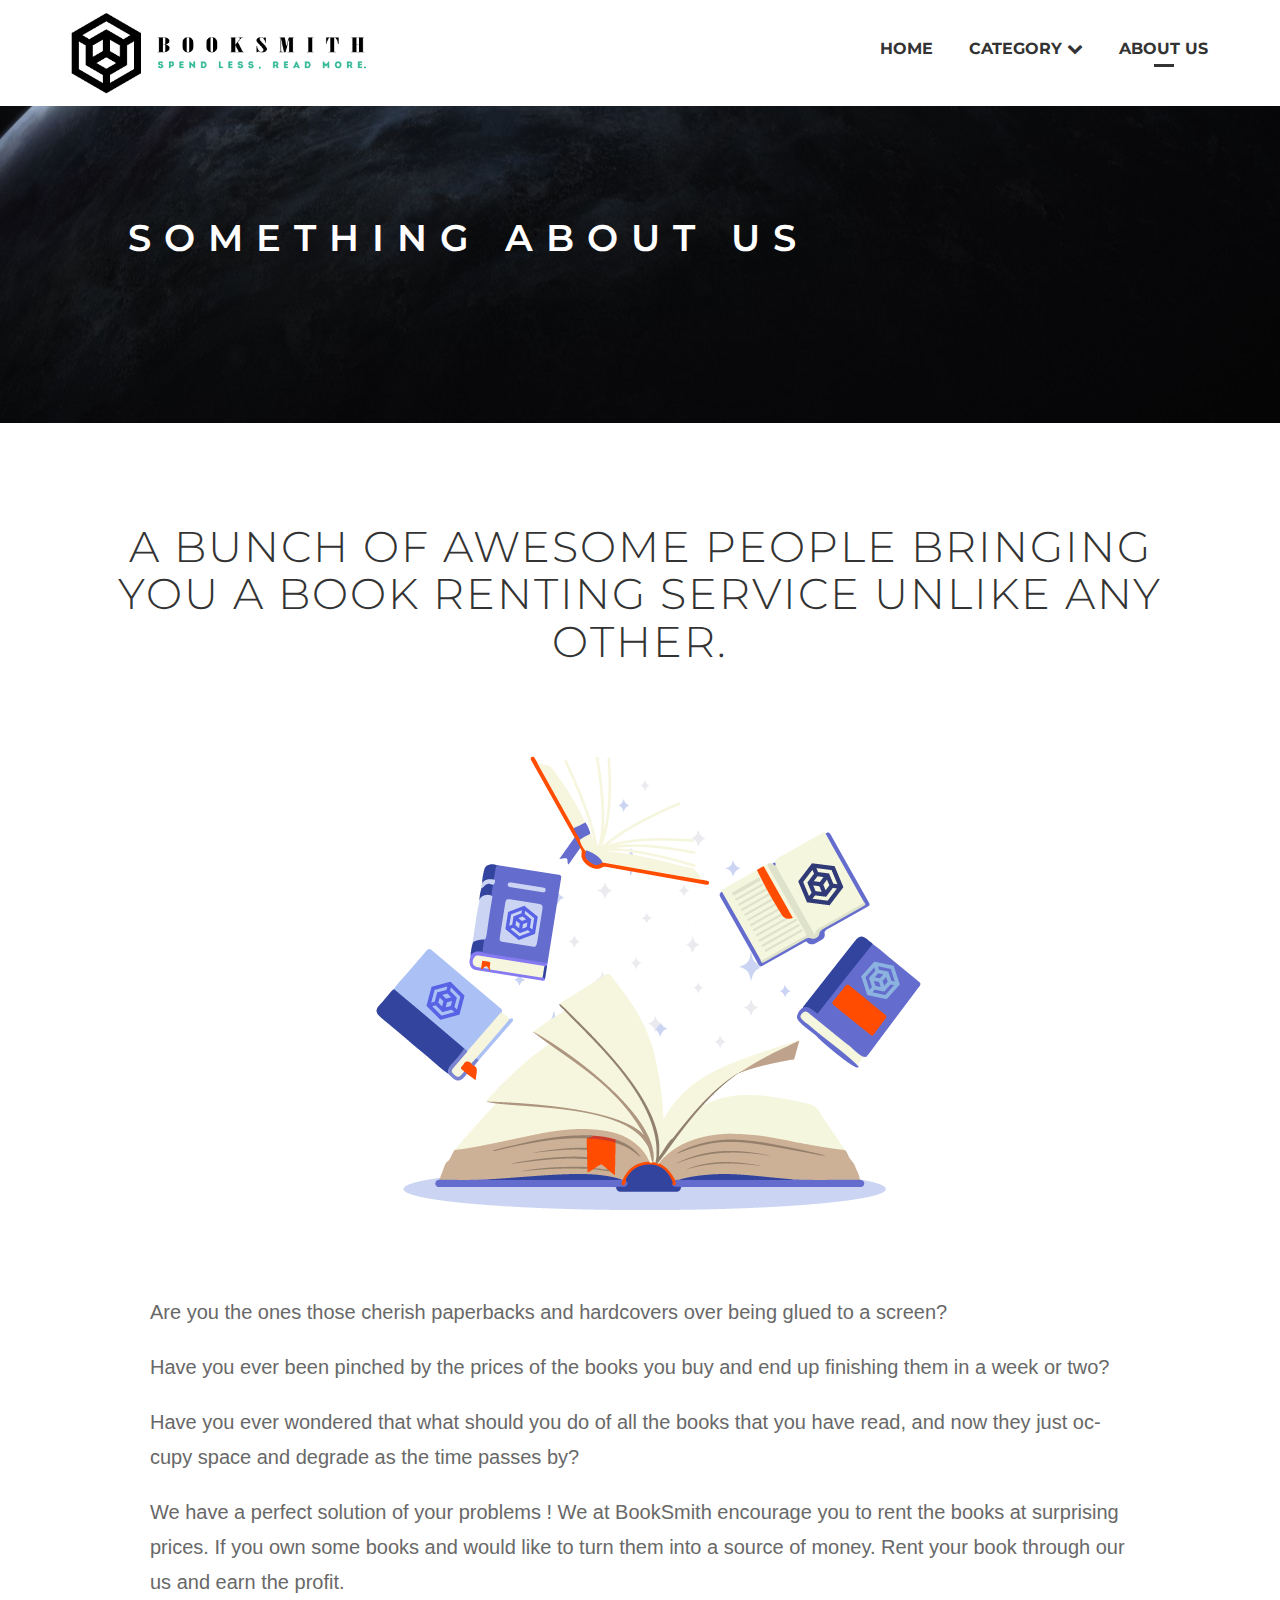
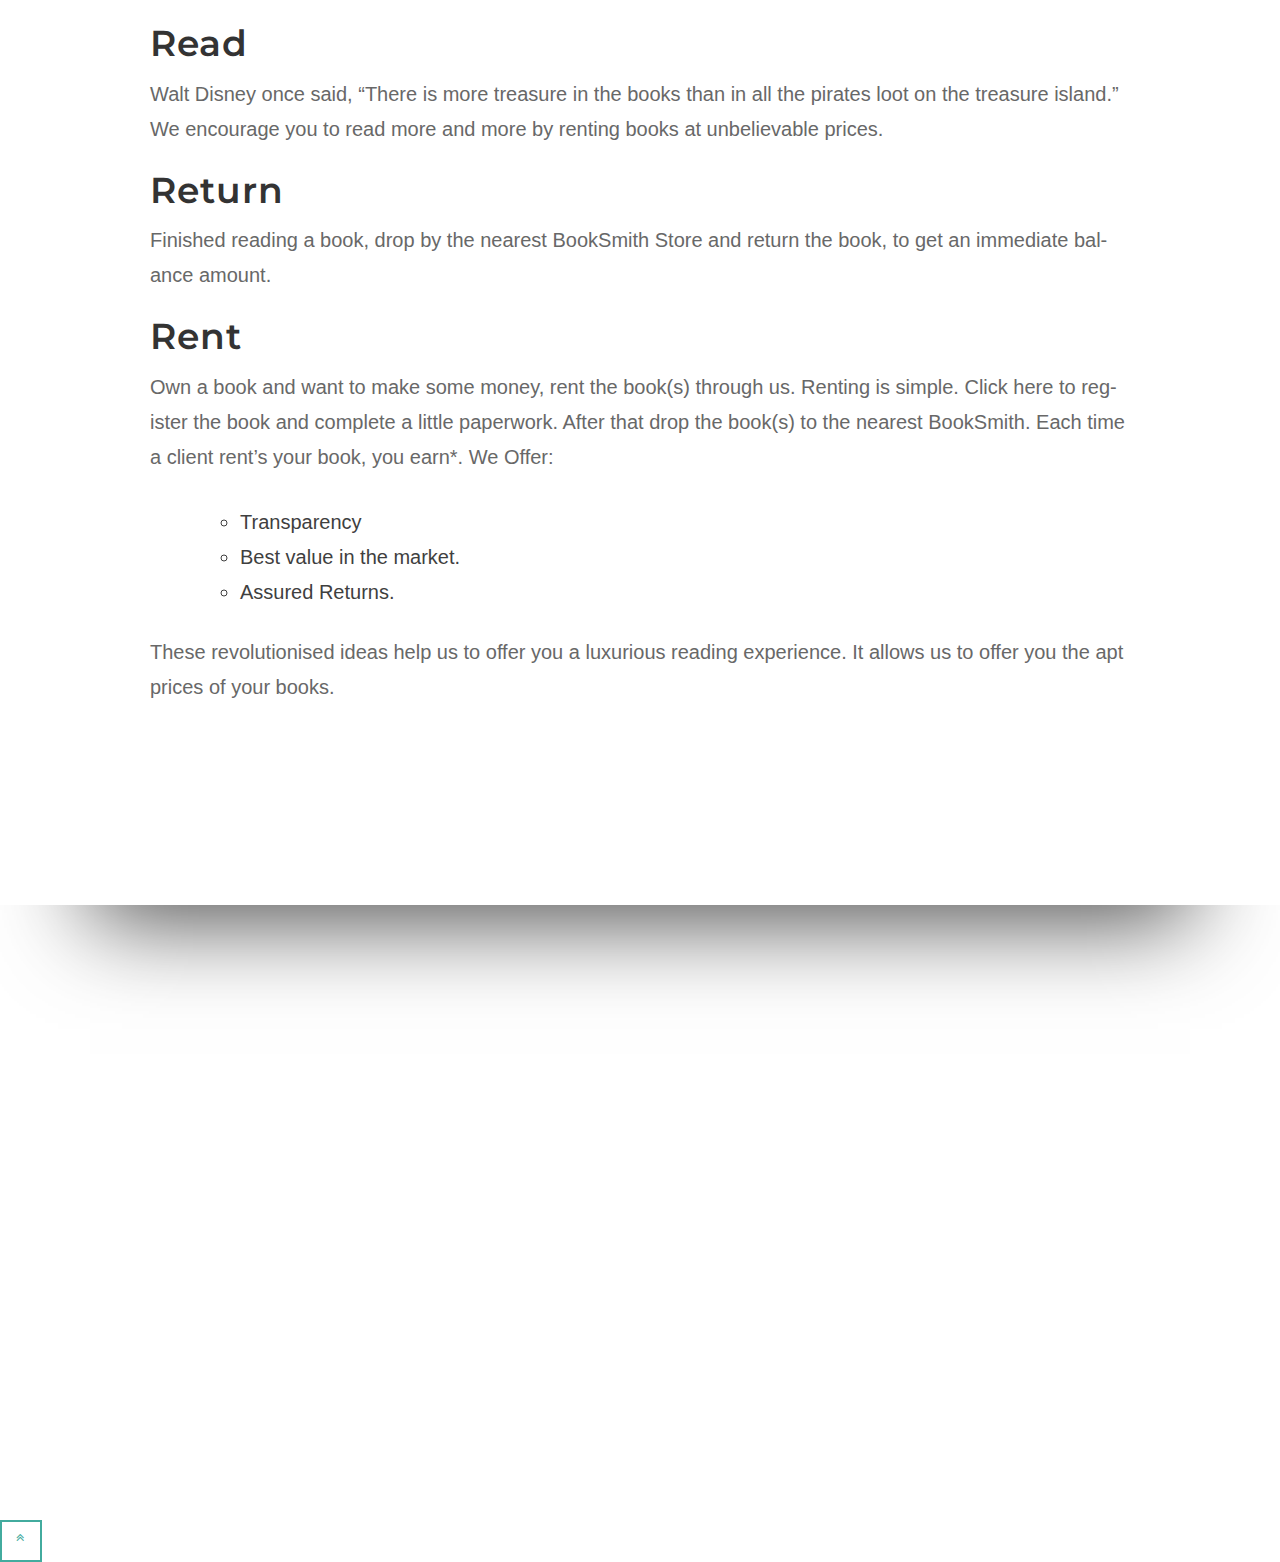
<file: aboutus.html>
<!DOCTYPE html>
<html lang="en">
<head>
    <meta charset="utf-8" />
    <meta http-equiv="X-UA-Compatible" content="IE=edge" />
    <meta name="viewport" content="width=device-width, initial-scale=1" />
    <meta name="description" content="Free Bootstrap Themes by Zerotheme dot com - Free Responsive Html5 Templates">


    <title>BookSmith | About Us.</title>
<link rel="icon" href="images/icon.png">
    <!-- Bootstrap Core CSS -->
    <link href="css/bootstrap.min.css" rel="stylesheet" type="text/css">

	<!-- Custom CSS -->
	<link href="css/style.css" rel="stylesheet">

	<!-- Animate.css -->
	<link href="css/animate.css" rel="stylesheet" media="all" type="text/css">

	<!-- Custom Fonts -->
    <link href="font-awesome/css/font-awesome.min.css" rel="stylesheet" type="text/css">
    <!-- CUSTOM CSS -->

</head>
<body id="page-top" class="sub-page">
<div class="wrap-body">

	<!--////////////////////////////////////Header-->
	<header>
		<!---Main Header--->
		<div class="main-header">

			<!--Navigation-->
			<nav id="menu" class="navbar">
				<div class="container-fluid">
					<div class="navbar-header">
					  <button type="button" class="btn btn-navbar navbar-toggle" data-toggle="collapse" data-target=".navbar-ex1-collapse"><i class="fa fa-bars"></i></button>
						<a class="navbar-brand" href="index.html">
							<img src="images/black-lg.png" width="350px">
						</a>
					</div>
					<div class="collapse navbar-collapse navbar-ex1-collapse">
						<ul class="nav navbar-nav">
							<li><a href="index.html">Home</a></li>

              <li class="dropdown"><a href="prices.html" class="dropdown-toggle" data-toggle="dropdown">Category <i class="fa fa-chevron-down"></i></a>
								<div class="dropdown-menu" style="margin-left: -203.625px;">
									<div class="dropdown-inner">
										<ul class="list-unstyled">
											<li><a href="prices.html">Fiction</a></li>
											<li><a href="prices.html">Fantasy</a></li>
											<li><a href="prices.html">Classic</a></li>
										</ul>
										<ul class="list-unstyled">
											<li><a href="prices.html">Non-Fiction</a></li>
											<li><a href="prices.html">Biography</a></li>
											<li><a href="prices.html">Horror</a></li>
										</ul>
										<ul class="list-unstyled">
											<li><a href="prices.html">Spirituality</a></li>
											<li><a href="prices.html">Politics</a></li>
											<li><a href="prices.html#">Travel</a></li>
										</ul>
									</div>
								</div>
							</li>
							<li class="active"><a href="aboutus.html">About Us</a></li>

						</ul>
					</div>
				</div>
			</nav>

			<!-- Static Header -->
			<div class="header-text">
				<div class="header-text-inner">

          <h1 class="wow fadeInLeft" data-wow-duration="1.5s">Something About Us</h1>

				</div>
			</div><!-- /header-text -->
		</div>
	</header>
	<!-- /Section: intro -->

	<!-- /////////////////////////////////////////Content -->
	<div id="page-content">

		<div class="box-content" style=" padding-top: 50px;">
			<div class="container">
				<!-----------------Content-------------------->
				<article class="single-post" style=" margin-top: 0;">
					<div class="wrap-post"><!--Start Box-->
						<div class="entry-header text-center" style=" margin-bottom: 0;">
							<h1 class="entry-title" style="padding: 20px;margin-top: 0;margin-bottom: 0; ">A bunch of awesome people bringing you a book renting service unlike any other.</h1>

						</div>
						<div class="post-thumbnail-wrap">
							<div class="portfolio-box zoom-effect">
								<img src="images/books_about.png" class="img-responsive" alt="" style="
                display: block;
                margin-left: auto;
                margin-right: auto;">
							</div>
						</div>
						<div class="entry-content" style=" margin-top: 0;padding: 0 60px;font-size: 20px;">
							<div class="excerpt"><p>Are you the ones those cherish paperbacks and hardcovers over being glued to a screen?</p></div>
							<p>Have you ever been pinched by the prices of the books you buy and end up finishing them in a week or two?</p>
              <p>Have you ever wondered that what should you do of all the books that you have read, and now they just occupy space and degrade as the time passes by?</p>

							<p>We have a perfect solution of your problems ! We at BookSmith encourage you to rent the books at surprising prices.
If you own some books and would like to turn them into a source of money. Rent your book through our us and earn the profit.
</p>
							<h2>Read</h2>
							<p>Walt Disney once said, “There is more treasure in the books than in all the pirates loot on the treasure island.” We encourage you to read more and more by renting books at unbelievable prices.</p>
							<h2>Return</h2>
							<p>Finished reading a book, drop by the nearest BookSmith Store and return the book, to get an immediate balance amount.</p>
							<h2>Rent</h2>
							<p>Own a book and want to make some money, rent the book(s) through us. Renting is simple. Click here to register the book and complete a little paperwork. After that drop the book(s) to the nearest BookSmith.
Each time a client rent’s your book, you earn*. We Offer:
</p>

							  <ol>
								<li>Transparency</li>
								<li>Best value in the market.</li>
								<li>Assured Returns.</li>
              </ol><br><br><br><br>
                <p>These revolutionised ideas help us to offer you a luxurious reading experience. It allows us to offer you the apt prices of your books.</p>
							  <div class="clear"></div>
							</div>

						</div>
					</div>
				</article>
			</div>

		</div>

	</div>

	<!--////////////////////////////////////Footer-->
  <footer id="footer">
		<div class="container">
			<div class="wrap-footer">
				<div class="row">
					<div class="col-md-7">
						<div class="footer-contact-form">
							<h2 class="footer-title">Leave A Message</h2>
							<form name="" method="post" action="https://script.google.com/macros/s/AKfycbzyRQZICnWjs9GVqNyl3CY3eNpabx3tm-sziz1S7zrFRooBnZDQxTd_/exec">
								<div class="row">
									<div class="col-md-6">
										<div class="form-group">
											<input type="text" class="form-control input-lg" name="name" id="name" placeholder="Enter name" required="required" />
										</div>
										<div class="form-group">
											<input type="email" class="form-control input-lg" name="email" id="email" placeholder="Enter email" required="required" />
										</div>
									</div>
									<div class="col-md-6">
										<div class="form-group">
											<textarea name="message" id="message" class="form-control" rows="4" cols="25" required="required" placeholder="Message" style="height: 190px;"></textarea>
										</div>
									</div>
								</div>
								<a href="index.html">
                <button type="submit" class="btn btn-skin" name="submitcontact" id="submitcontact">Submit</button></a>
							</form>
						</div>
					</div>
					<div class="col-md-5">
						<div class="footer-contact-info">
							<div class="contact-info-item">
								<div class="row">
									<div class="col-md-1">
										<div class="contact-info-icon">
											<i class="fa fa-map-marker"></i>
										</div>
									</div>
									<div class="col-md-10">
										<h3>Location</h3>
										<p><a href="https://nith.ac.in/">National Institute of Technology Hamirpur</a></p>
									</div>
								</div>
							</div>
							<div class="contact-info-item">
								<div class="row">
									<div class="col-md-1">
										<div class="contact-info-icon">
											<i class="fa fa-phone"></i>
										</div>
									</div>
									<div class="col-md-10">
										<h3>Phone Number</h3>
										<p> +91-8219445191 , +91-8929467816</p>
									</div>
								</div>
							</div>
							<div class="contact-info-item">
								<div class="row">
									<div class="col-md-1">
										<div class="contact-info-icon">
											<i class="fa fa-envelope"></i>
										</div>
									</div>
									<div class="col-md-10">
										<h3>Email</h3>
										<p>booksmith2k21@gmail.com</p>
									</div>
								</div>
							</div>
						</div>
					</div>
				</div>
			</div>
			<div class="bottom-footer">
				<ul class="list-inline footer-link link">
					<li><a href="#">Facebook</a></li>
					<li><a href="https://www.instagram.com/booksmith2021/">Instagram</a></li>
					<li><a href="#">Twitter</a></li>
				</ul>
				<div class="copyright">

					<span>Copyright © 2021 - BookSmith All rights Reserved </span> <a href="t&c.html" target="_blank">Click Here to know T&C.</a>

				</div>
			</div>
		</div>
	</footer>
	<!-- Footer -->
	<div id="page-top"><a href="#page-top" class="btn btn-toTop"><i class="fa fa-angle-double-up"></i></a></div>

	<!-- JS -->
	<!-- ========== Scripts ========== -->
	<script src="js/jquery-3.1.1.min.js"></script>
	<script src="js/bootstrap.min.js"></script>
	<script src="js/jquery.localScroll.min.js"></script>
	<script src="js/jquery.scrollTo.min.js"></script>
	<script src="js/SmoothScroll.js"></script>
	<script src="js/wow.min.js"></script>

	<!-- Definity JS -->
	<script src="js/main.js"></script>

</div>
</body>
</html>
</file>
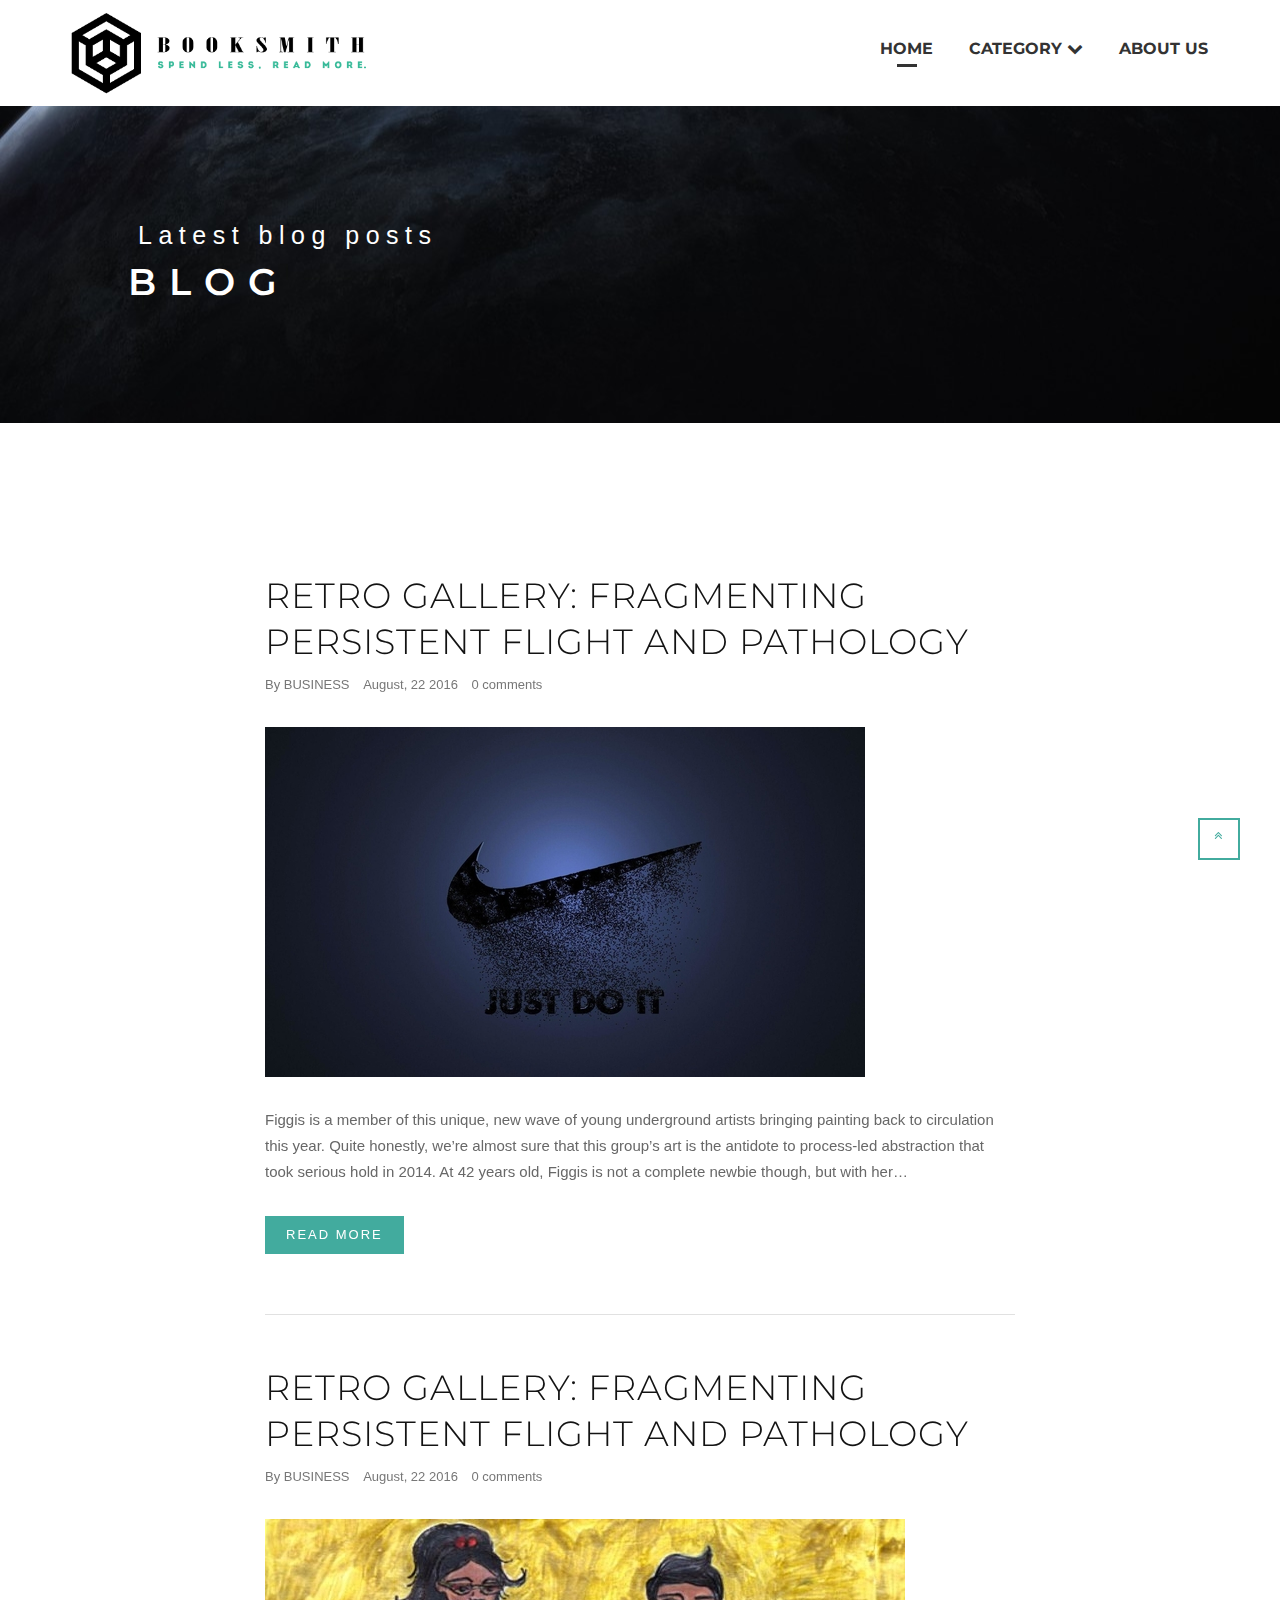
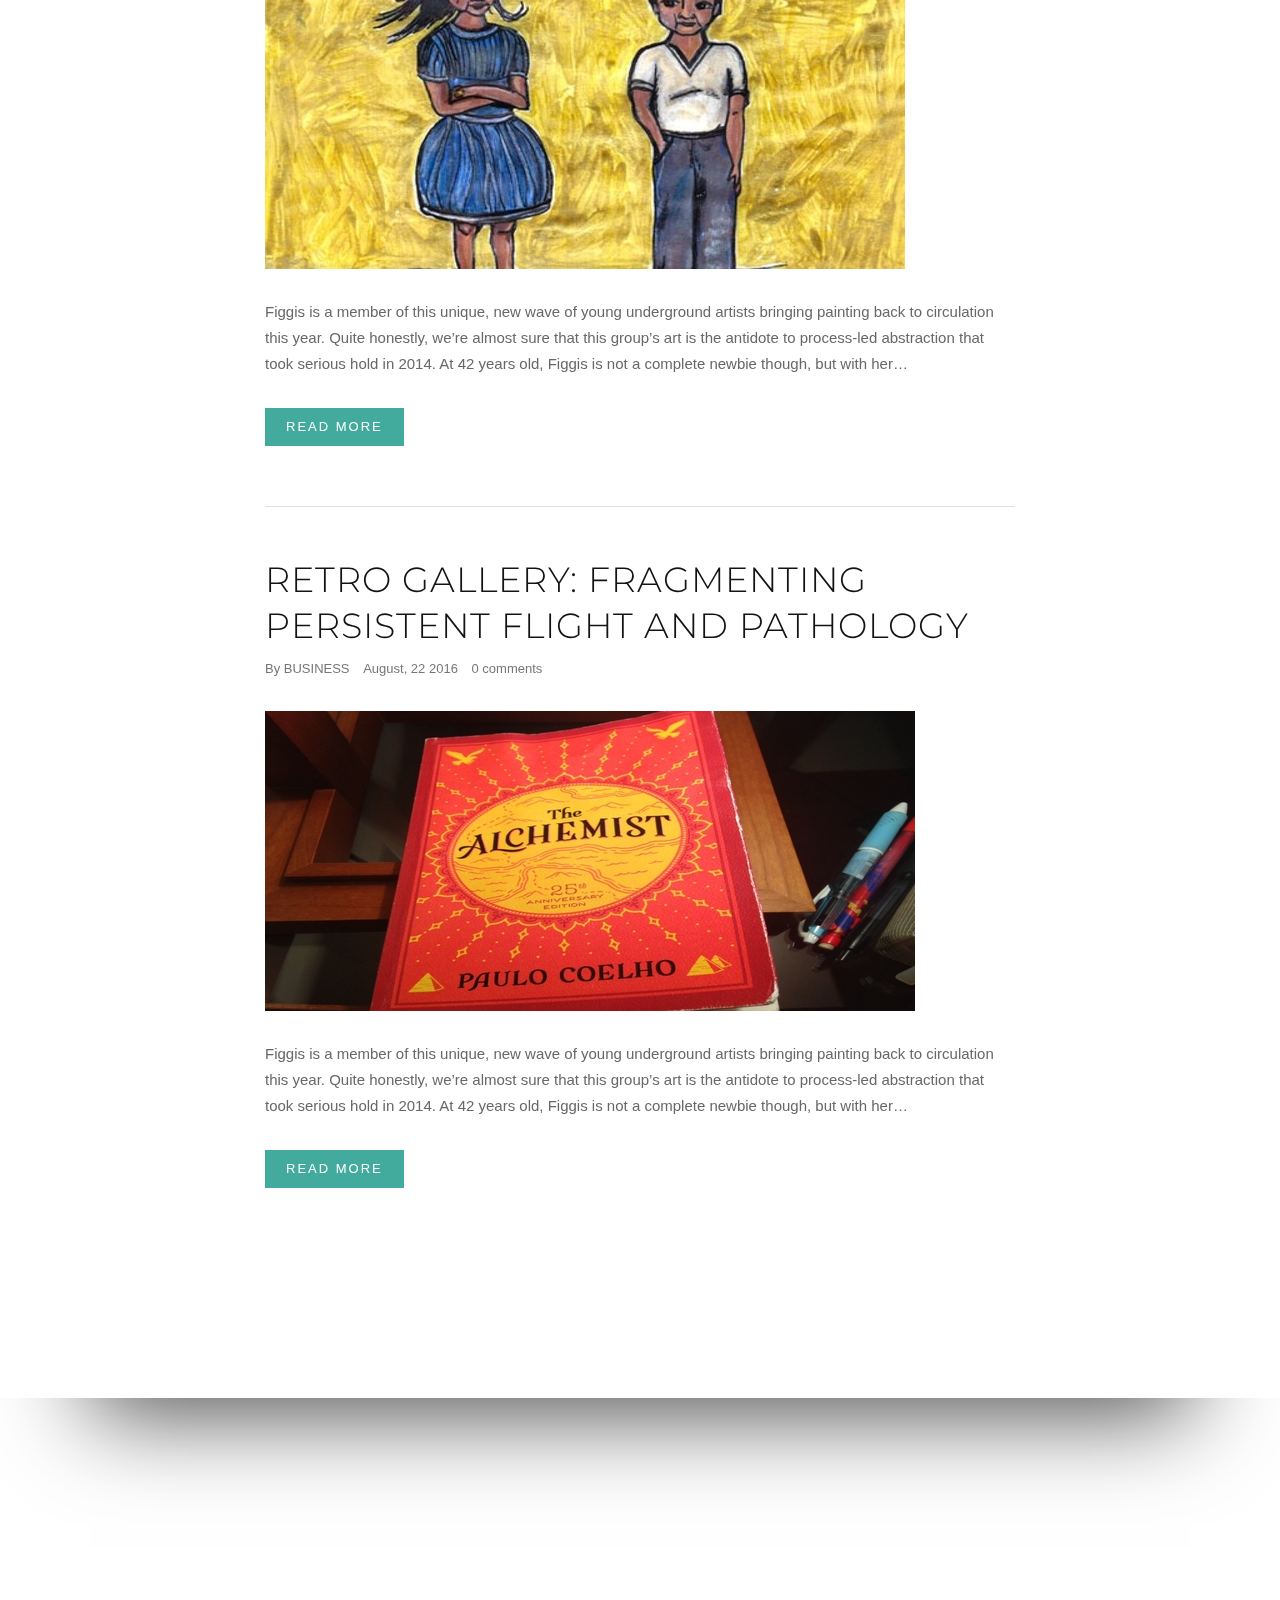
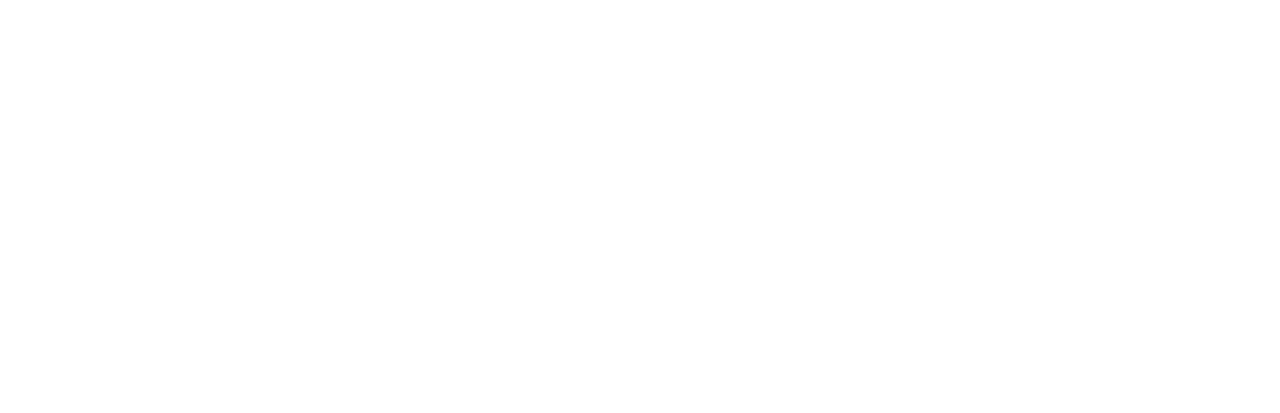
<file: archive.html>
<!DOCTYPE html>
<html lang="en">
<head>
    <meta charset="utf-8" />
    <meta http-equiv="X-UA-Compatible" content="IE=edge" />
    <meta name="viewport" content="width=device-width, initial-scale=1" />


    <title>BookSmith | Online Book Renting</title>
     <link rel="icon" href="images/icon.png">
     <!-- Bootstrap Core CSS -->
     <link href="css/bootstrap.min.css" rel="stylesheet" type="text/css">
 <!-- Animate.css -->
 	<link href="css/animate.css" rel="stylesheet" media="all" type="text/css">

 	<!-- Custom Fonts -->
     <link href="font-awesome/css/font-awesome.min.css" rel="stylesheet" type="text/css">

 	<!-- Owl Carousel Assets -->
     <link href="owl-carousel/owl.carousel.css" rel="stylesheet">
     <!-- Custom CSS -->
   	<link href="css/style.css" rel="stylesheet">


	<!-- HTML5 Shim and Respond.js IE8 support of HTML5 elements and media queries -->
    <!-- WARNING: Respond.js doesn't work if you view the page via file:// -->
    <!--[if lt IE 9]>
        <script src="js/html5shiv.js"></script>
        <script src="js/respond.min.js"></script>
    <![endif]-->
</head>
<body id="page-top" class="sub-page">
<div class="wrap-body">

	<!--////////////////////////////////////Header-->
	<header>
		<!---Main Header--->
		<div class="main-header">

			<!--Navigation-->
      <nav id="menu" class="navbar ">
        <div class="container-fluid">
          <div class="navbar-header">
            <button type="button" class="btn btn-navbar navbar-toggle" data-toggle="collapse" data-target=".navbar-ex1-collapse"><i class="fa fa-bars"></i></button>
            <a class="navbar-brand" href="index.html">
              <img src="images/black-lg.png" width="350px">
            </a>
          </div>
          <div class="collapse navbar-collapse navbar-ex1-collapse">
            <ul class="nav navbar-nav">
              <li class="active"><a href="index.html">Home</a></li>

              <li class="dropdown"><a href="prices.html" class="dropdown-toggle" data-toggle="dropdown">Category <i class="fa fa-chevron-down"></i></a>
                <div class="dropdown-menu" style="margin-left: -203.625px;">
                  <div class="dropdown-inner">
                    <ul class="list-unstyled">
                      <li><a href="prices.html">Fiction</a></li>
                      <li><a href="prices.html">Fantasy</a></li>
                      <li><a href="prices.html">Classic</a></li>
                    </ul>
                    <ul class="list-unstyled">
                      <li><a href="prices.html">Non-Fiction</a></li>
                      <li><a href="prices.html">Biography</a></li>
                      <li><a href="prices.html">Horror</a></li>
                    </ul>
                    <ul class="list-unstyled">
                      <li><a href="prices.html">Spirituality</a></li>
                      <li><a href="prices.html">Politics</a></li>
                      <li><a href="prices.html#">Travel</a></li>
                    </ul>
                  </div>
                </div>
              </li>
              <li><a href="aboutus.html">About Us</a></li>

            </ul>
          </div>
        </div>
      </nav>

			<!-- Static Header -->
			<div class="header-text">
				<div class="header-text-inner">
					<p class="wow fadeIn" data-wow-duration="2s" data-wow-delay=".7s">Latest blog posts</p>
					<h1 class="wow fadeInLeft" data-wow-duration="1.5s">Blog</h1>
				</div>
			</div><!-- /header-text -->
		</div>
	</header>
	<!-- /Section: intro -->

	<!-- /////////////////////////////////////////Content -->
	<div id="page-content">

		<div class="box-content">
			<div class="container">
				<div class="row">
					<div class="col-md-8 col-md-offset-2">
						<!-----------------Content-------------------->
						<article>
							<div class="wrap-post"><!--Start Box-->
								<div class="entry-header">
									<h2 class="entry-title"><a href="single.html">RETRO GALLERY: FRAGMENTING PERSISTENT FLIGHT AND PATHOLOGY</a></h2>
									<span class="entry-meta">
										<ul class="list-inline link">
											<li>By <a href="#">BUSINESS</a></li>
											<li><a href="#">August, 22 2016</a></li>
											<li><a href="#">0 comments</a></li>
										</ul>
									</span>
								</div>
								<div class="post-thumbnail-wrap">
									<div class="portfolio-box zoom-effect">
										<img src="images/11.jpg" class="img-responsive" alt="">
									</div>
								</div>
								<div class="entry-content">
									<p>Figgis is a member of this unique, new wave of young underground artists bringing painting back to circulation this year. Quite honestly, we’re almost sure that this group’s art is the antidote to process-led abstraction that took serious hold in 2014. At 42 years old, Figgis is not a complete newbie though, but with her…</p>
									<a class="btn btn-skin" href="single.html">Read More</a>
								</div>
							</div>
						</article>
						<article>
							<div class="wrap-post"><!--Start Box-->
								<div class="entry-header">
									<h2 class="entry-title"><a href="single.html">RETRO GALLERY: FRAGMENTING PERSISTENT FLIGHT AND PATHOLOGY</a></h2>
									<span class="entry-meta">
										<ul class="list-inline link">
											<li>By <a href="#">BUSINESS</a></li>
											<li><a href="#">August, 22 2016</a></li>
											<li><a href="#">0 comments</a></li>
										</ul>
									</span>
								</div>
								<div class="post-thumbnail-wrap">
									<div class="portfolio-box zoom-effect">
										<img src="images/12.jpg" class="img-responsive" alt="">
									</div>
								</div>
								<div class="entry-content">
									<p>Figgis is a member of this unique, new wave of young underground artists bringing painting back to circulation this year. Quite honestly, we’re almost sure that this group’s art is the antidote to process-led abstraction that took serious hold in 2014. At 42 years old, Figgis is not a complete newbie though, but with her…</p>
									<a class="btn btn-skin" href="single.html">Read More</a>
								</div>
							</div>
						</article>
						<article>
							<div class="wrap-post"><!--Start Box-->
								<div class="entry-header">
									<h2 class="entry-title"><a href="single.html">RETRO GALLERY: FRAGMENTING PERSISTENT FLIGHT AND PATHOLOGY</a></h2>
									<span class="entry-meta">
										<ul class="list-inline link">
											<li>By <a href="#">BUSINESS</a></li>
											<li><a href="#">August, 22 2016</a></li>
											<li><a href="#">0 comments</a></li>
										</ul>
									</span>
								</div>
								<div class="post-thumbnail-wrap">
									<div class="portfolio-box zoom-effect">
										<img src="images/13.jpg" class="img-responsive" alt="">
									</div>
								</div>
								<div class="entry-content">
									<p>Figgis is a member of this unique, new wave of young underground artists bringing painting back to circulation this year. Quite honestly, we’re almost sure that this group’s art is the antidote to process-led abstraction that took serious hold in 2014. At 42 years old, Figgis is not a complete newbie though, but with her…</p>
									<a class="btn btn-skin" href="single.html">Read More</a>
								</div>
							</div>
						</article>
					</div>
				</div>
			</div>
		</div>

	</div>

	<!--////////////////////////////////////Footer-->
  <footer id="footer">
    <div class="container">
      <div class="wrap-footer">
        <div class="row">
          <div class="col-md-7">
            <div class="footer-contact-form">
              <h2 class="footer-title">Leave A Message</h2>
              <form name="" method="post" action="https://script.google.com/macros/s/AKfycbzyRQZICnWjs9GVqNyl3CY3eNpabx3tm-sziz1S7zrFRooBnZDQxTd_/exec">
                <div class="row">
                  <div class="col-md-6">
                    <div class="form-group">
                      <input type="text" class="form-control input-lg" name="name" id="name" placeholder="Enter name" required="required" />
                    </div>
                    <div class="form-group">
                      <input type="email" class="form-control input-lg" name="email" id="email" placeholder="Enter email" required="required" />
                    </div>
                  </div>
                  <div class="col-md-6">
                    <div class="form-group">
                      <textarea name="message" id="message" class="form-control" rows="4" cols="25" required="required" placeholder="Message" style="height: 190px;"></textarea>
                    </div>
                  </div>
                </div>
                <a href="index.html">
                <button type="submit" class="btn btn-skin" name="submitcontact" id="submitcontact">Submit</button></a>
              </form>
            </div>
          </div>
          <div class="col-md-5">
            <div class="footer-contact-info">
              <div class="contact-info-item">
                <div class="row">
                  <div class="col-md-1">
                    <div class="contact-info-icon">
                      <i class="fa fa-map-marker"></i>
                    </div>
                  </div>
                  <div class="col-md-10">
                    <h3>Location</h3>
                    <p><a href="https://nith.ac.in/">National Institute of Technology Hamirpur</a></p>
                  </div>
                </div>
              </div>
              <div class="contact-info-item">
                <div class="row">
                  <div class="col-md-1">
                    <div class="contact-info-icon">
                      <i class="fa fa-phone"></i>
                    </div>
                  </div>
                  <div class="col-md-10">
                    <h3>Phone Number</h3>
                    <p> +91-8219445191 , +91-8929467816</p>
                  </div>
                </div>
              </div>
              <div class="contact-info-item">
                <div class="row">
                  <div class="col-md-1">
                    <div class="contact-info-icon">
                      <i class="fa fa-envelope"></i>
                    </div>
                  </div>
                  <div class="col-md-10">
                    <h3>Email</h3>
                    <p>booksmith2k21@gmail.com</p>
                  </div>
                </div>
              </div>
            </div>
          </div>
        </div>
      </div>
      <div class="bottom-footer">
        <ul class="list-inline footer-link link">
          <li><a href="#">Facebook</a></li>
          <li><a href="https://www.instagram.com/booksmith2021/">Instagram</a></li>
          <li><a href="#">Twitter</a></li>
        </ul>
        <div class="copyright">

          <span>Copyright © 2021 - BookSmith All rights Reserved </span> <a href="t&c.html" target="_blank">Click Here to know T&C.</a>

        </div>
      </div>
    </div>
  </footer>
	<!-- Footer -->
	<div id="page-top"><a href="#page-top" class="btn btn-toTop"><i class="fa fa-angle-double-up"></i></a></div>

	<!-- JS -->
	<script src="js/jquery-3.1.1.min.js"></script>
	<script src="js/bootstrap.min.js"></script>
	<script src="js/jquery.localScroll.min.js"></script>
	<script src="js/jquery.scrollTo.min.js"></script>
	<script src="js/SmoothScroll.js"></script>
	<script src="js/wow.min.js"></script>

	<!-- Definity JS -->
	<script src="js/main.js"></script>

</div>
</body>
</html>
</file>
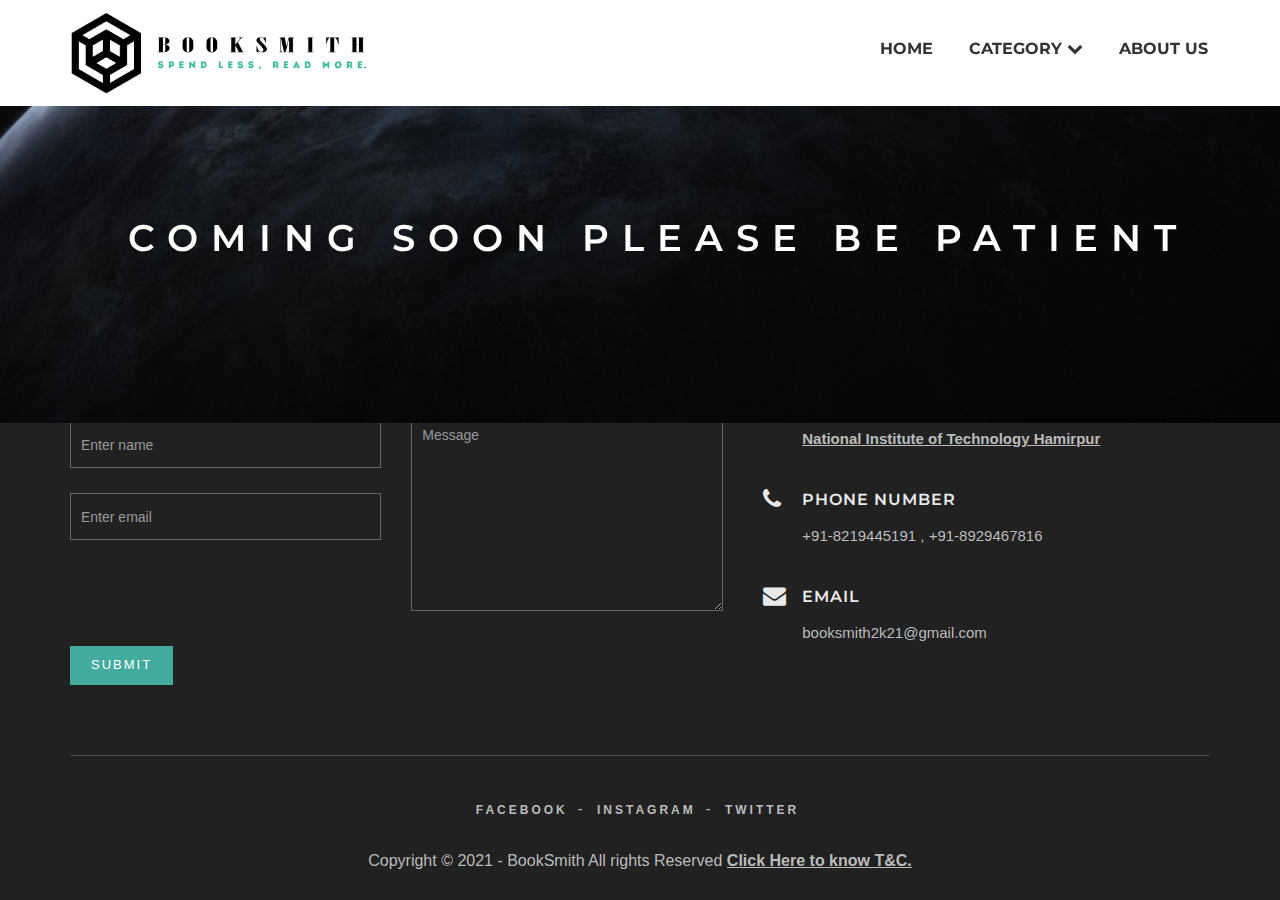
<file: coming.html>
<!DOCTYPE html>
<html lang="en">

<head>
  <meta charset="utf-8" />
  <meta http-equiv="X-UA-Compatible" content="IE=edge" />
  <meta name="viewport" content="width=device-width, initial-scale=1" />
  <meta name="description" content="Free Bootstrap Themes by Zerotheme dot com - Free Responsive Html5 Templates">


  <title>BookSmith | COMING SOON</title>
  <link rel="icon" href="images/icon.png">
  <!-- Bootstrap Core CSS -->
  <link href="css/bootstrap.min.css" rel="stylesheet" type="text/css">

  <!-- Custom CSS -->
  <link href="css/style.css" rel="stylesheet">

  <!-- Animate.css -->
  <link href="css/animate.css" rel="stylesheet" media="all" type="text/css">

  <!-- Custom Fonts -->
  <link href="font-awesome/css/font-awesome.min.css" rel="stylesheet" type="text/css">
  <!-- CUSTOM CSS -->

</head>

<body id="page-top" class="sub-page">
  <div class="wrap-body">

    <!--////////////////////////////////////Header-->
    <header>
      <!---Main Header--->
      <div class="main-header">

        <!--Navigation-->
        <nav id="menu" class="navbar">
          <div class="container-fluid">
            <div class="navbar-header">
              <button type="button" class="btn btn-navbar navbar-toggle" data-toggle="collapse" data-target=".navbar-ex1-collapse"><i class="fa fa-bars"></i></button>
              <a class="navbar-brand" href="index.html">
                <img src="images/black-lg.png" width="350px">
              </a>
            </div>
            <div class="collapse navbar-collapse navbar-ex1-collapse">
              <ul class="nav navbar-nav">
                <li><a href="index.html">Home</a></li>

                <li class="dropdown"><a href="prices.html" class="dropdown-toggle active" data-toggle="dropdown">Category <i class="fa fa-chevron-down"></i></a>
                  <div class="dropdown-menu" style="margin-left: -203.625px;">
                    <div class="dropdown-inner">
                      <ul class="list-unstyled">
                        <li><a href="prices.html">Fiction</a></li>
                        <li><a href="prices.html">Fantasy</a></li>
                        <li><a href="prices.html">Classic</a></li>
                      </ul>
                      <ul class="list-unstyled">
                        <li><a href="prices.html">Non-Fiction</a></li>
                        <li><a href="prices.html">Biography</a></li>
                        <li><a href="prices.html">Horror</a></li>
                      </ul>
                      <ul class="list-unstyled">
                        <li><a href="prices.html">Spirituality</a></li>
                        <li><a href="prices.html">Politics</a></li>
                        <li><a href="prices.html#">Travel</a></li>
                      </ul>
                    </div>
                  </div>
                </li>
                <li class=""><a href="aboutus.html">About Us</a></li>

              </ul>
            </div>
          </div>
        </nav>

        <!-- Static Header -->
        <div class="header-text">
          <div class="header-text-inner">

            <h1 class="wow fadeInLeft" data-wow-duration="1.5s">COMING SOON PLEASE BE PATIENT</h1>

          </div>
        </div><!-- /header-text -->
      </div>
    </header>
    <!-- /Section: intro -->

    <!-- TAble of Category -->
    

    </div>

    <!--////////////////////////////////////Footer-->
    <footer id="footer">
      <div class="container">
        <div class="wrap-footer">
          <div class="row">
            <div class="col-md-7">
              <div class="footer-contact-form">
                <h2 class="footer-title">Leave A Message</h2>
                <form name="" method="post" action="https://script.google.com/macros/s/AKfycbzyRQZICnWjs9GVqNyl3CY3eNpabx3tm-sziz1S7zrFRooBnZDQxTd_/exec">
                  <div class="row">
                    <div class="col-md-6">
                      <div class="form-group">
                        <input type="text" class="form-control input-lg" name="name" id="name" placeholder="Enter name" required="required" />
                      </div>
                      <div class="form-group">
                        <input type="email" class="form-control input-lg" name="email" id="email" placeholder="Enter email" required="required" />
                      </div>
                    </div>
                    <div class="col-md-6">
                      <div class="form-group">
                        <textarea name="message" id="message" class="form-control" rows="4" cols="25" required="required" placeholder="Message" style="height: 190px;"></textarea>
                      </div>
                    </div>
                  </div>
                  <a href="index.html">
                    <button type="submit" class="btn btn-skin" name="submitcontact" id="submitcontact">Submit</button></a>
                </form>
              </div>
            </div>
            <div class="col-md-5">
              <div class="footer-contact-info">
                <div class="contact-info-item">
                  <div class="row">
                    <div class="col-md-1">
                      <div class="contact-info-icon">
                        <i class="fa fa-map-marker"></i>
                      </div>
                    </div>
                    <div class="col-md-10">
                      <h3>Location</h3>
                      <p><a href="https://nith.ac.in/">National Institute of Technology Hamirpur</a></p>
                    </div>
                  </div>
                </div>
                <div class="contact-info-item">
                  <div class="row">
                    <div class="col-md-1">
                      <div class="contact-info-icon">
                        <i class="fa fa-phone"></i>
                      </div>
                    </div>
                    <div class="col-md-10">
                      <h3>Phone Number</h3>
                      <p> +91-8219445191 , +91-8929467816</p>
                    </div>
                  </div>
                </div>
                <div class="contact-info-item">
                  <div class="row">
                    <div class="col-md-1">
                      <div class="contact-info-icon">
                        <i class="fa fa-envelope"></i>
                      </div>
                    </div>
                    <div class="col-md-10">
                      <h3>Email</h3>
                      <p>booksmith2k21@gmail.com</p>
                    </div>
                  </div>
                </div>
              </div>
            </div>
          </div>
        </div>
        <div class="bottom-footer">
          <ul class="list-inline footer-link link">
            <li><a href="#">Facebook</a></li>
            <li><a href="https://www.instagram.com/booksmith2021/">Instagram</a></li>
            <li><a href="#">Twitter</a></li>
          </ul>
          <div class="copyright">

            <span>Copyright © 2021 - BookSmith All rights Reserved </span> <a href="t&c.html" target="_blank">Click Here to know T&C.</a>

          </div>
        </div>
      </div>
    </footer>
    <!-- Footer -->
    <div id="page-top"><a href="#page-top" class="btn btn-toTop"><i class="fa fa-angle-double-up"></i></a></div>

    <!-- JS -->
    <!-- ========== Scripts ========== -->
    <script src="js/jquery-3.1.1.min.js"></script>
    <script src="js/bootstrap.min.js"></script>
    <script src="js/jquery.localScroll.min.js"></script>
    <script src="js/jquery.scrollTo.min.js"></script>
    <script src="js/SmoothScroll.js"></script>
    <script src="js/wow.min.js"></script>

    <!-- Definity JS -->
    <script src="js/main.js"></script>

  </div>
</body>

</html>
</file>
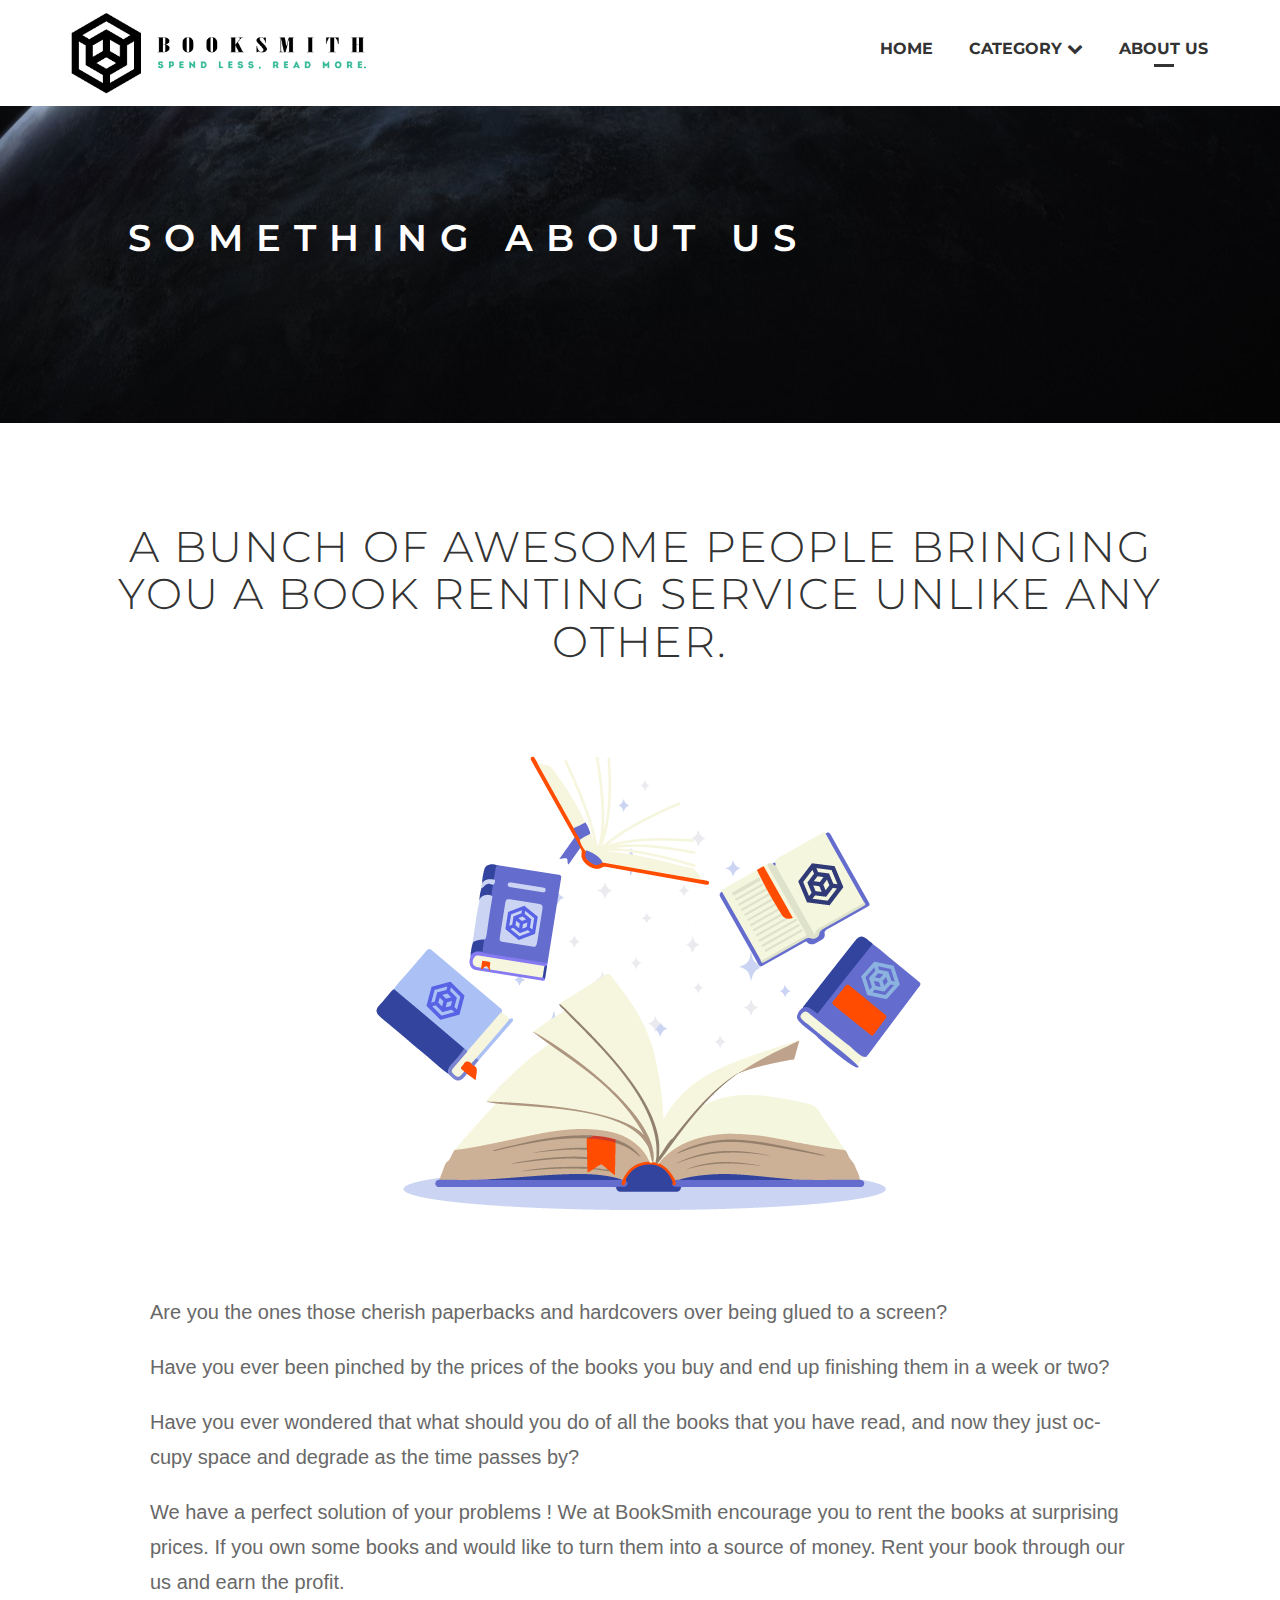
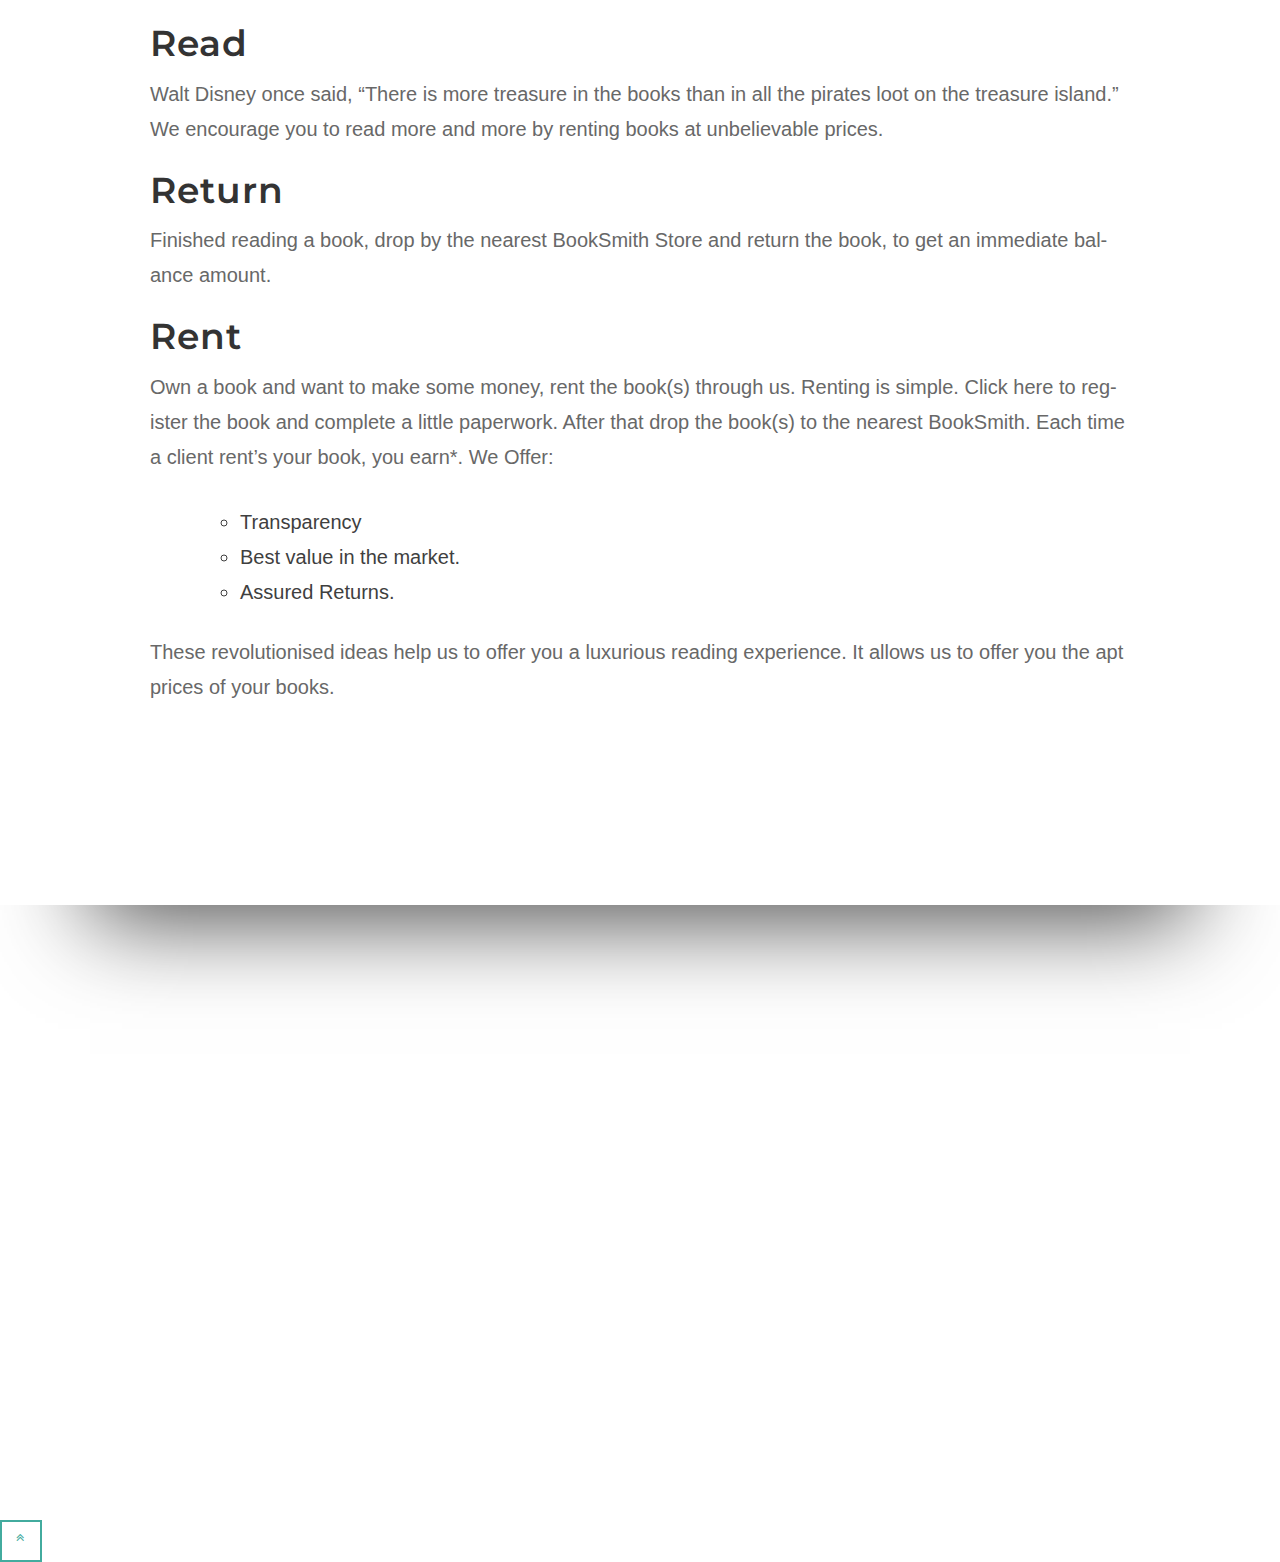
<file: login.html>
<!DOCTYPE html>
<html lang="en">
<head>
    <meta charset="utf-8" />
    <meta http-equiv="X-UA-Compatible" content="IE=edge" />
    <meta name="viewport" content="width=device-width, initial-scale=1" />
    <meta name="description" content="Free Bootstrap Themes by Zerotheme dot com - Free Responsive Html5 Templates">


    <title>BookSmith | Sign in.</title>
<link rel="icon" href="images/icon.png">
    <!-- Bootstrap Core CSS -->
    <link href="css/bootstrap.min.css" rel="stylesheet" type="text/css">

	<!-- Custom CSS -->
	<link href="css/style.css" rel="stylesheet">

	<!-- Animate.css -->
	<link href="css/animate.css" rel="stylesheet" media="all" type="text/css">

	<!-- Custom Fonts -->
    <link href="font-awesome/css/font-awesome.min.css" rel="stylesheet" type="text/css">
    <!-- CUSTOM CSS -->

</head>
<body id="page-top" class="sub-page">
<div class="wrap-body">

	<!--////////////////////////////////////Header-->
	<header>
		<!---Main Header--->
		<div class="main-header">

			<!--Navigation-->
			<nav id="menu" class="navbar">
				<div class="container-fluid">
					<div class="navbar-header">
					  <button type="button" class="btn btn-navbar navbar-toggle" data-toggle="collapse" data-target=".navbar-ex1-collapse"><i class="fa fa-bars"></i></button>
						<a class="navbar-brand" href="index.html">
							<img src="images/black-lg.png" width="350px">
						</a>
					</div>
					<div class="collapse navbar-collapse navbar-ex1-collapse">
						<ul class="nav navbar-nav">
							<li><a href="index.html">Home</a></li>

              <li class="dropdown"><a href="prices.html" class="dropdown-toggle" data-toggle="dropdown">Category <i class="fa fa-chevron-down"></i></a>
								<div class="dropdown-menu" style="margin-left: -203.625px;">
									<div class="dropdown-inner">
										<ul class="list-unstyled">
											<li><a href="prices.html">Fiction</a></li>
											<li><a href="prices.html">Fantasy</a></li>
											<li><a href="prices.html">Classic</a></li>
										</ul>
										<ul class="list-unstyled">
											<li><a href="prices.html">Non-Fiction</a></li>
											<li><a href="prices.html">Biography</a></li>
											<li><a href="prices.html">Horror</a></li>
										</ul>
										<ul class="list-unstyled">
											<li><a href="prices.html">Spirituality</a></li>
											<li><a href="prices.html">Politics</a></li>
											<li><a href="prices.html#">Travel</a></li>
										</ul>
									</div>
								</div>
							</li>
							<li class="active"><a href="aboutus.html">About Us</a></li>

						</ul>
					</div>
				</div>
			</nav>

			<!-- Static Header -->
			<div class="header-text">
				<div class="header-text-inner">

          <h1 class="wow fadeInLeft" data-wow-duration="1.5s">Something About Us</h1>

				</div>
			</div><!-- /header-text -->
		</div>
	</header>
	<!-- /Section: intro -->

	<!-- /////////////////////////////////////////Content -->
	<div id="page-content">

		<div class="box-content" style=" padding-top: 50px;">
			<div class="container">
				<!-----------------Content-------------------->
				<article class="single-post" style=" margin-top: 0;">
					<div class="wrap-post"><!--Start Box-->
						<div class="entry-header text-center" style=" margin-bottom: 0;">
							<h1 class="entry-title" style="padding: 20px;margin-top: 0;margin-bottom: 0; ">A bunch of awesome people bringing you a book renting service unlike any other.</h1>

						</div>
						<div class="post-thumbnail-wrap">
							<div class="portfolio-box zoom-effect">
								<img src="images/books_about.png" class="img-responsive" alt="" style="
                display: block;
                margin-left: auto;
                margin-right: auto;">
							</div>
						</div>
						<div class="entry-content" style=" margin-top: 0;padding: 0 60px;font-size: 20px;">
							<div class="excerpt"><p>Are you the ones those cherish paperbacks and hardcovers over being glued to a screen?</p></div>
							<p>Have you ever been pinched by the prices of the books you buy and end up finishing them in a week or two?</p>
              <p>Have you ever wondered that what should you do of all the books that you have read, and now they just occupy space and degrade as the time passes by?</p>

							<p>We have a perfect solution of your problems ! We at BookSmith encourage you to rent the books at surprising prices.
If you own some books and would like to turn them into a source of money. Rent your book through our us and earn the profit.
</p>
							<h2>Read</h2>
							<p>Walt Disney once said, “There is more treasure in the books than in all the pirates loot on the treasure island.” We encourage you to read more and more by renting books at unbelievable prices.</p>
							<h2>Return</h2>
							<p>Finished reading a book, drop by the nearest BookSmith Store and return the book, to get an immediate balance amount.</p>
							<h2>Rent</h2>
							<p>Own a book and want to make some money, rent the book(s) through us. Renting is simple. Click here to register the book and complete a little paperwork. After that drop the book(s) to the nearest BookSmith.
Each time a client rent’s your book, you earn*. We Offer:
</p>

							  <ol>
								<li>Transparency</li>
								<li>Best value in the market.</li>
								<li>Assured Returns.</li>
              </ol><br><br><br><br>
                <p>These revolutionised ideas help us to offer you a luxurious reading experience. It allows us to offer you the apt prices of your books.</p>
							  <div class="clear"></div>
							</div>

						</div>
					</div>
				</article>
			</div>

		</div>

	</div>

	<!--////////////////////////////////////Footer-->
  <footer id="footer">
		<div class="container">
			<div class="wrap-footer">
				<div class="row">
					<div class="col-md-7">
						<div class="footer-contact-form">
							<h2 class="footer-title">Leave A Message</h2>
							<form name="" method="post" action="https://script.google.com/macros/s/AKfycbzyRQZICnWjs9GVqNyl3CY3eNpabx3tm-sziz1S7zrFRooBnZDQxTd_/exec">
								<div class="row">
									<div class="col-md-6">
										<div class="form-group">
											<input type="text" class="form-control input-lg" name="name" id="name" placeholder="Enter name" required="required" />
										</div>
										<div class="form-group">
											<input type="email" class="form-control input-lg" name="email" id="email" placeholder="Enter email" required="required" />
										</div>
									</div>
									<div class="col-md-6">
										<div class="form-group">
											<textarea name="message" id="message" class="form-control" rows="4" cols="25" required="required" placeholder="Message" style="height: 190px;"></textarea>
										</div>
									</div>
								</div>
								<a href="index.html">
                <button type="submit" class="btn btn-skin" name="submitcontact" id="submitcontact">Submit</button></a>
							</form>
						</div>
					</div>
					<div class="col-md-5">
						<div class="footer-contact-info">
							<div class="contact-info-item">
								<div class="row">
									<div class="col-md-1">
										<div class="contact-info-icon">
											<i class="fa fa-map-marker"></i>
										</div>
									</div>
									<div class="col-md-10">
										<h3>Location</h3>
										<p><a href="https://nith.ac.in/">National Institute of Technology Hamirpur</a></p>
									</div>
								</div>
							</div>
							<div class="contact-info-item">
								<div class="row">
									<div class="col-md-1">
										<div class="contact-info-icon">
											<i class="fa fa-phone"></i>
										</div>
									</div>
									<div class="col-md-10">
										<h3>Phone Number</h3>
										<p> +91-8219445191 , +91-8929467816</p>
									</div>
								</div>
							</div>
							<div class="contact-info-item">
								<div class="row">
									<div class="col-md-1">
										<div class="contact-info-icon">
											<i class="fa fa-envelope"></i>
										</div>
									</div>
									<div class="col-md-10">
										<h3>Email</h3>
										<p>booksmith2k21@gmail.com</p>
									</div>
								</div>
							</div>
						</div>
					</div>
				</div>
			</div>
			<div class="bottom-footer">
				<ul class="list-inline footer-link link">
					<li><a href="#">Facebook</a></li>
					<li><a href="https://www.instagram.com/booksmith2021/">Instagram</a></li>
					<li><a href="#">Twitter</a></li>
				</ul>
				<div class="copyright">

					<span>Copyright © 2021 - BookSmith All rights Reserved </span> <a href="t&c.html" target="_blank">Click Here to know T&C.</a>

				</div>
			</div>
		</div>
	</footer>
	<!-- Footer -->
	<div id="page-top"><a href="#page-top" class="btn btn-toTop"><i class="fa fa-angle-double-up"></i></a></div>

	<!-- JS -->
	<!-- ========== Scripts ========== -->
	<script src="js/jquery-3.1.1.min.js"></script>
	<script src="js/bootstrap.min.js"></script>
	<script src="js/jquery.localScroll.min.js"></script>
	<script src="js/jquery.scrollTo.min.js"></script>
	<script src="js/SmoothScroll.js"></script>
	<script src="js/wow.min.js"></script>

	<!-- Definity JS -->
	<script src="js/main.js"></script>

</div>
</body>
</html>
</file>
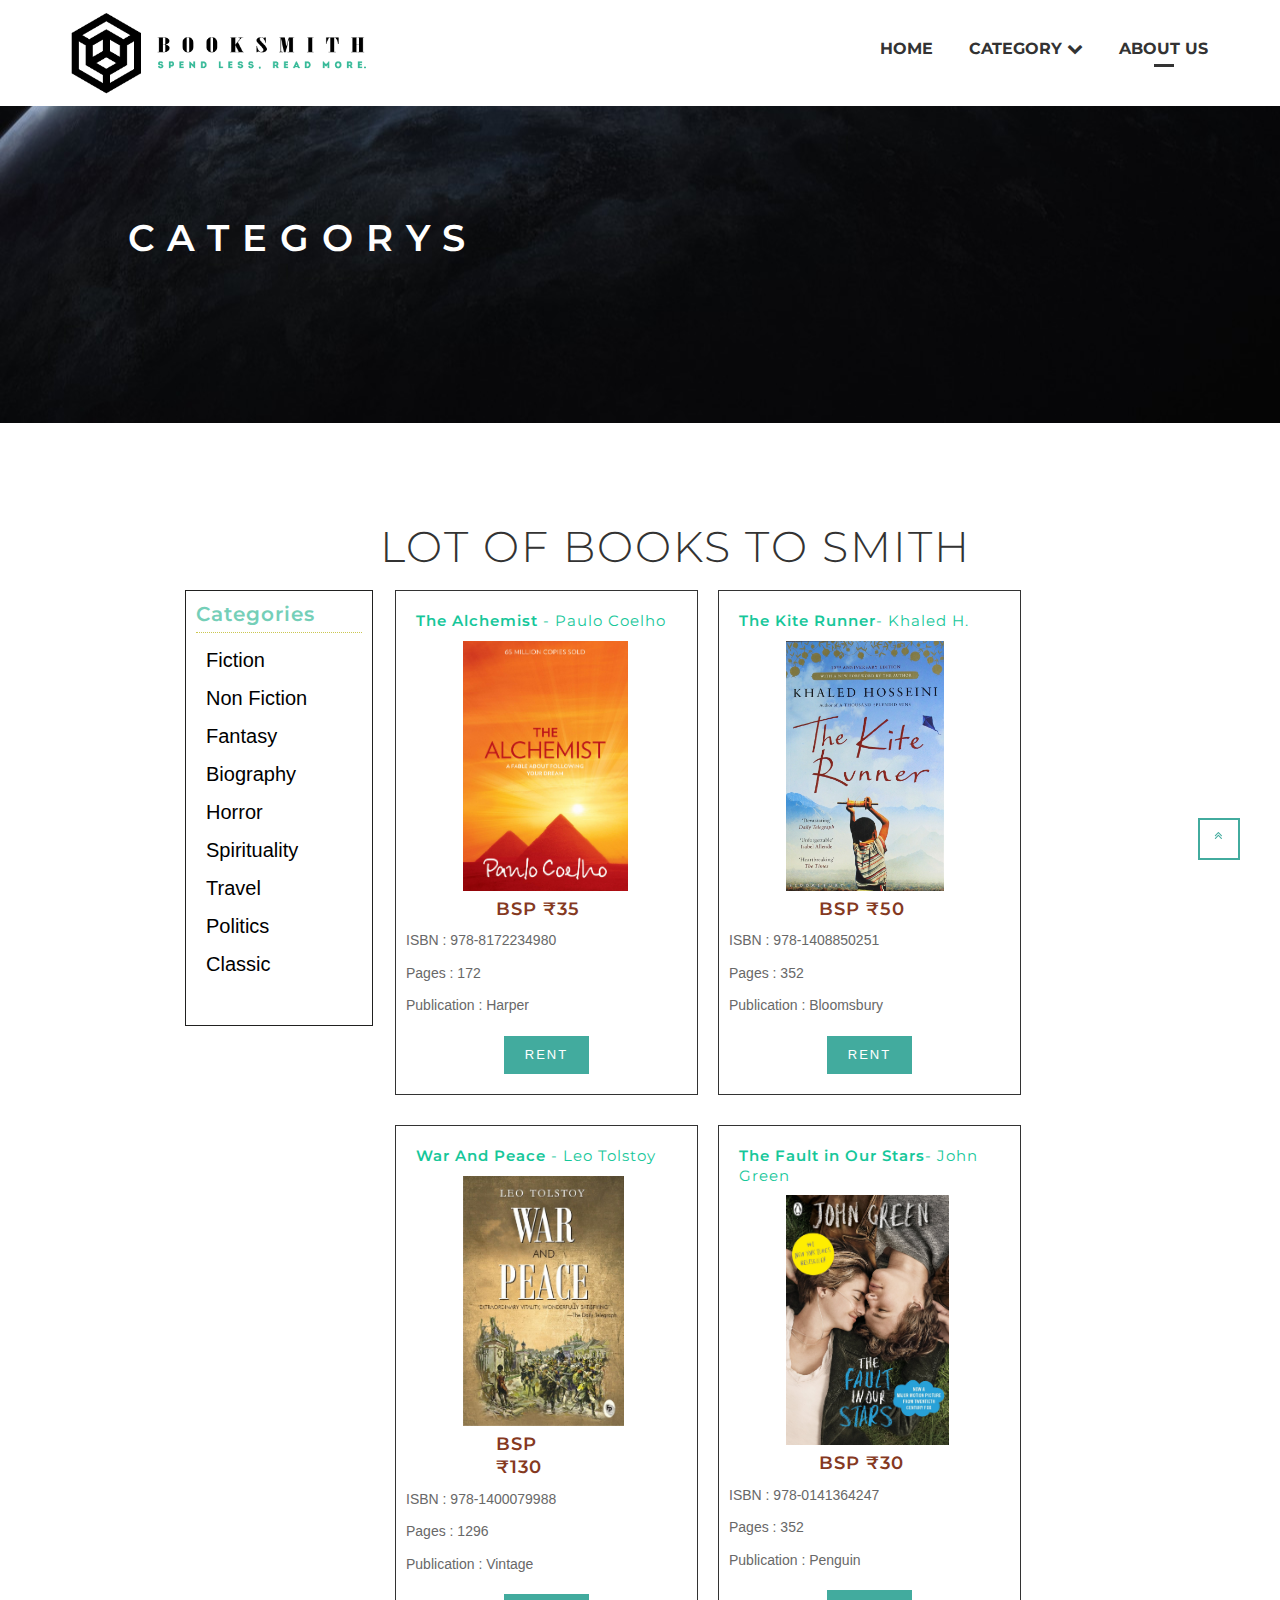
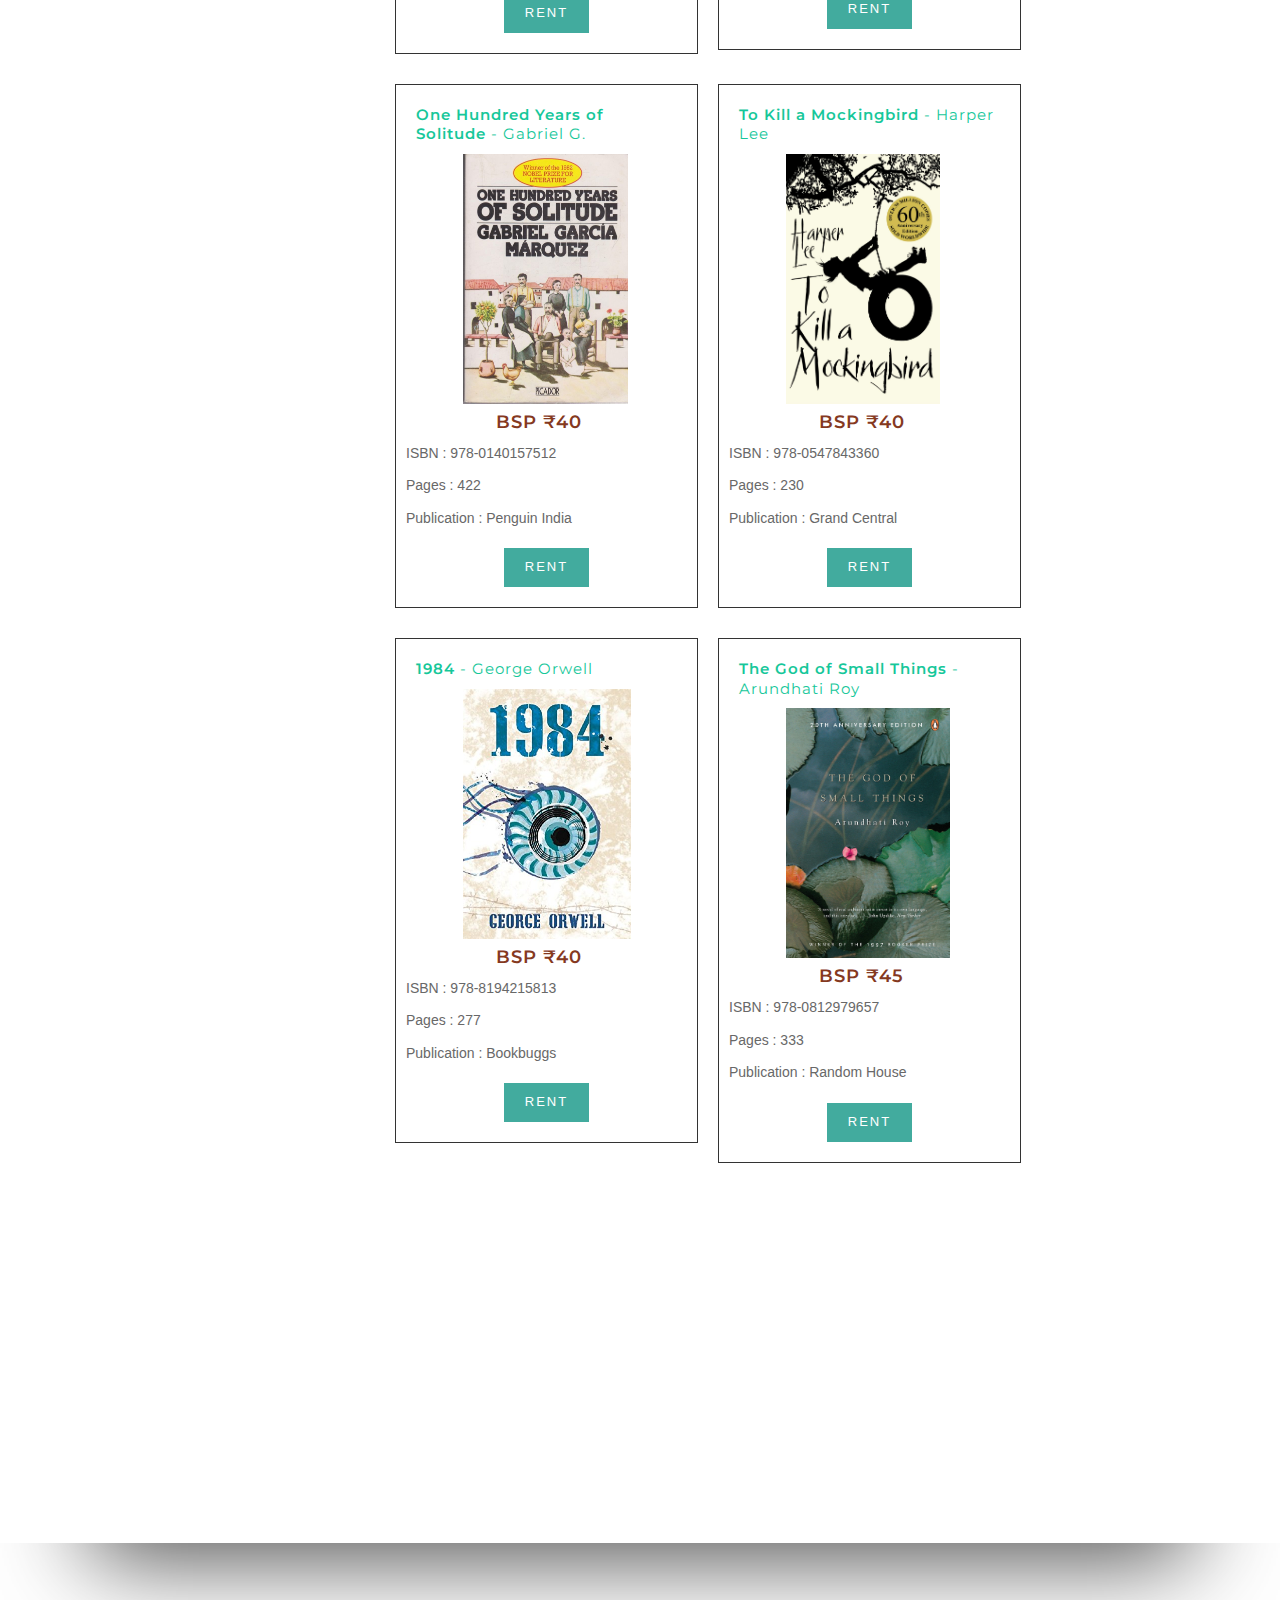
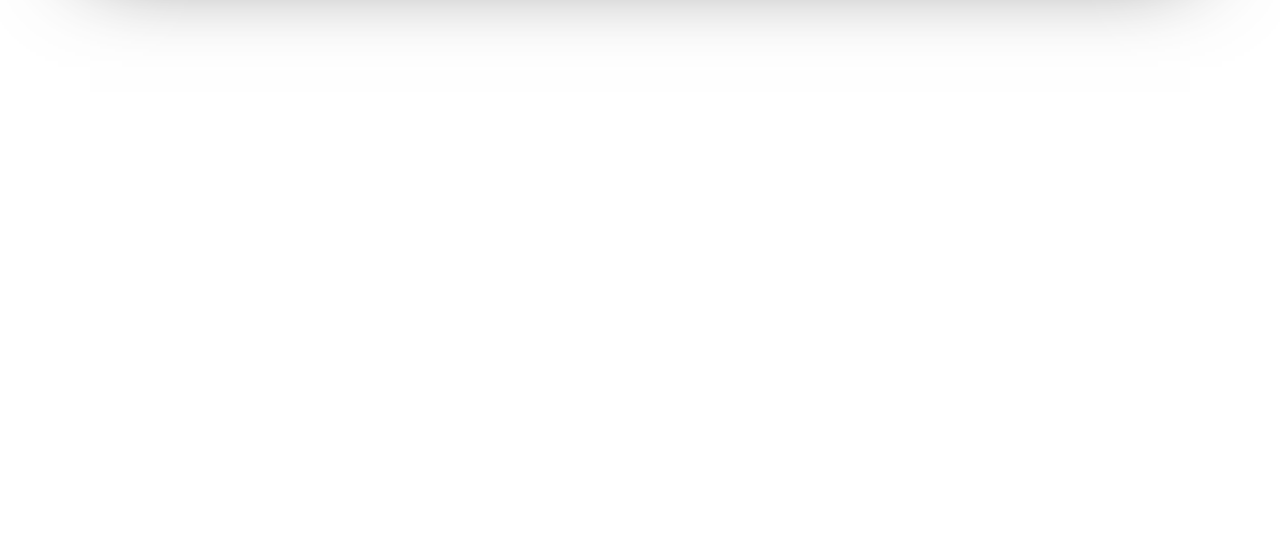
<file: prices.html>
<!DOCTYPE html>
<html lang="en">

<head>
  <meta charset="utf-8" />
  <meta http-equiv="X-UA-Compatible" content="IE=edge" />
  <meta name="viewport" content="width=device-width, initial-scale=1" />
  <meta name="description" content="Free Bootstrap Themes by Zerotheme dot com - Free Responsive Html5 Templates">


  <title>BookSmith | Category of Books.</title>
  <link rel="icon" href="images/icon.png">
  <!-- Bootstrap Core CSS -->
  <link href="css/bootstrap.min.css" rel="stylesheet" type="text/css">

  <!-- Custom CSS -->
  <link href="css/style.css" rel="stylesheet">

  <!-- Animate.css -->
  <link href="css/animate.css" rel="stylesheet" media="all" type="text/css">

  <!-- Custom Fonts -->
  <link href="font-awesome/css/font-awesome.min.css" rel="stylesheet" type="text/css">
  <!-- CUSTOM CSS -->

</head>

<body id="page-top" class="sub-page">
  <div class="wrap-body">

    <!--////////////////////////////////////Header-->
    <header>
      <!---Main Header--->
      <div class="main-header">

        <!--Navigation-->
        <nav id="menu" class="navbar">
          <div class="container-fluid">
            <div class="navbar-header">
              <button type="button" class="btn btn-navbar navbar-toggle" data-toggle="collapse" data-target=".navbar-ex1-collapse"><i class="fa fa-bars"></i></button>
              <a class="navbar-brand" href="index.html">
                <img src="images/black-lg.png" width="350px">
              </a>
            </div>
            <div class="collapse navbar-collapse navbar-ex1-collapse">
              <ul class="nav navbar-nav">
                <li><a href="index.html">Home</a></li>

                <li class="dropdown"><a href="prices.html" class="dropdown-toggle" data-toggle="dropdown">Category <i class="fa fa-chevron-down"></i></a>
                  <div class="dropdown-menu" style="margin-left: -203.625px;">
                    <div class="dropdown-inner">
                      <ul class="list-unstyled">
                        <li><a href="prices.html">Fiction</a></li>
                        <li><a href="prices.html">Fantasy</a></li>
                        <li><a href="prices.html">Classic</a></li>
                      </ul>
                      <ul class="list-unstyled">
                        <li><a href="prices.html">Non-Fiction</a></li>
                        <li><a href="prices.html">Biography</a></li>
                        <li><a href="prices.html">Horror</a></li>
                      </ul>
                      <ul class="list-unstyled">
                        <li><a href="prices.html">Spirituality</a></li>
                        <li><a href="prices.html">Politics</a></li>
                        <li><a href="prices.html#">Travel</a></li>
                      </ul>
                    </div>
                  </div>
                </li>
                <li class="active"><a href="aboutus.html">About Us</a></li>

              </ul>
            </div>
          </div>
        </nav>

        <!-- Static Header -->
        <div class="header-text">
          <div class="header-text-inner">

            <h1 class="wow fadeInLeft" data-wow-duration="1.5s">CategoryS</h1>

          </div>
        </div><!-- /header-text -->
      </div>
    </header>
    <!-- /Section: intro -->

    <!-- /////////////////////////////////////////Content -->
    <div id="page-content">

      <div class="box-content" style=" padding-top: 50px;">
        <div class="container">
          <!-----------------Content-------------------->
          <article class="single-post" style=" margin-top: 0;">
            <div class="wrap-post">
              <!--Start Box-->
              <div class="entry-header text-center" style=" margin-bottom: 0;">
                  <!-- Price -->

                  <section id="plan" class="parallax-section">
                  	<div class="container">
                  		<div class="row">

                  			<!-- Section title
                  			================================================== -->



                <h1 class="entry-title" style="padding: 20px;margin-top: 0;margin-bottom: 0; ">Lot of Books to Smith</h1>

              </div>
              <!-- <div class="post-thumbnail-wrap">
                <div class="portfolio-box zoom-effect">
                  <img src="images/books_about.png" class="img-responsive" alt="" style="
                display: block;
                margin-left: auto;
                margin-right: auto;">
                </div>
              </div> -->
              <div class="entry-content" style=" margin-top: 0;padding: 0 60px;font-size: 20px;">


                <div id="templatemo_content">

                    <div id="templatemo_content_left">
                      <div class="templatemo_content_left_section">
                          <h1>Categories</h1>
                            <ul>
                                <li><a href="subpage.html">Fiction</a></li>
                                <li><a href="subpage.html">Non Fiction</a></li>
                                <li><a href="#">Fantasy</a></li>
                                <li><a href="#">Biography</a></li>
                                <li><a href="#">Horror</a></li>
                                <li><a href="#">Spirituality</a></li>
                                <li><a href="#">Travel</a></li>
                                <li><a href="#">Politics</a></li>
                                <li><a href="#">Classic</a></li>
                          </ul>
                        </div>

                    </div> <!-- end of content left -->

                    <div id="templatemo_content_right">
                      <!-- Start OF 1st main row -->
                      <div class="templatemo_product_box">
                          <h1 style="margin-bottom: 0px;">The Alchemist <span>- Paulo Coelho</span></h1>
                      <img src="images/b1.jpg" alt="image" class="book_img">
                            <div class="product_info">
                              <h3>BSP ₹35</h3>
                              <p class="book_desc">ISBN : 978-8172234980</p>
                              <p class="book_desc">Pages : 172</p>
                              <p class="book_desc">Publication : Harper</p>
                            </div>
                            <div class="text-center" style="margin-left: 50px; margin-right: 50px"><a href="coming.html" class="btn btn-skin">Rent</a></div>
                        </div>

                        <div class="cleaner_with_width">&nbsp;</div>

                        <div class="templatemo_product_box">
                          <h1 style="margin-bottom: 0px;">The Kite Runner<span>- Khaled H.</span></h1>
                      <img src="images/b2.jpg" alt="image" class="book_img">
                            <div class="product_info">
                              <h3>BSP ₹50</h3>
                              <p class="book_desc">ISBN : 978-1408850251</p>
                              <p class="book_desc">Pages : 352</p>
                              <p class="book_desc">Publication : Bloomsbury</p>
                            </div>
                            <div class="text-center" style="margin-left: 50px; margin-right: 50px"><a href="coming.html" class="btn btn-skin">Rent</a></div>
                        </div>

                        <div class="cleaner_with_height">&nbsp;</div>
                         <!-- END OF 2 row -->

                         <!-- START OF 2nd row -->
                         <div class="templatemo_product_box">
                             <h1 style="margin-bottom: 0px;">War And Peace <span>- Leo Tolstoy</span></h1>
                         <img src="images/b3.jpg" alt="image" class="book_img">
                               <div class="product_info">
                                 <h3>BSP ₹130</h3>
                                 <p class="book_desc">ISBN : 978-1400079988</p>
                                 <p class="book_desc">Pages : 1296</p>
                                 <p class="book_desc">Publication : Vintage</p>
                               </div>
                               <div class="text-center" style="margin-left: 50px; margin-right: 50px"><a href="coming.html" class="btn btn-skin">Rent</a></div>
                           </div>

                           <div class="cleaner_with_width">&nbsp;</div>

                           <div class="templatemo_product_box">
                             <h1 style="margin-bottom: 0px;">The Fault in Our Stars<span>- John Green</span></h1>
                         <img src="images/b4.jpg" alt="image" class="book_img">
                               <div class="product_info">
                                 <h3>BSP ₹30</h3>
                                 <p class="book_desc">ISBN : 978-0141364247</p>
                                 <p class="book_desc">Pages : 352</p>
                                 <p class="book_desc">Publication : Penguin</p>
                               </div>
                               <div class="text-center" style="margin-left: 50px; margin-right: 50px"><a href="coming.html" class="btn btn-skin">Rent</a></div>
                           </div>

                           <div class="cleaner_with_height">&nbsp;</div>

                        <!-- START OF 3th row -->
                        <div class="templatemo_product_box">
                            <h1 style="margin-bottom: 0px;">One Hundred Years of Solitude <span>- Gabriel G.</span></h1>
                        <img src="images/b5.jpg" alt="image" class="book_img">
                              <div class="product_info">
                                <h3>BSP ₹40</h3>
                                <p class="book_desc">ISBN : 978-0140157512</p>
                                <p class="book_desc">Pages : 422</p>
                                <p class="book_desc">Publication : Penguin India</p>
                              </div>
                              <div class="text-center" style="margin-left: 50px; margin-right: 50px"><a href="coming.html" class="btn btn-skin">Rent</a></div>
                          </div>

                          <div class="cleaner_with_width">&nbsp;</div>

                          <div class="templatemo_product_box">
                            <h1 style="margin-bottom: 0px;">To Kill a Mockingbird <span>- Harper Lee</span></h1>
                        <img src="images/b6.jpg" alt="image" class="book_img">
                              <div class="product_info">
                                <h3>BSP ₹40</h3>
                                <p class="book_desc">ISBN : 978-0547843360</p>
                                <p class="book_desc">Pages : 230</p>
                                <p class="book_desc">Publication : Grand Central</p>
                              </div>
                              <div class="text-center" style="margin-left: 50px; margin-right: 50px"><a href="coming.html" class="btn btn-skin">Rent</a></div>
                          </div>

                          <div class="cleaner_with_height">&nbsp;</div>

                        <!-- START OF 4th row -->
                        <div class="templatemo_product_box">
                            <h1 style="margin-bottom: 0px;">1984 <span>- George Orwell</span></h1>
                        <img src="images/b7.jpg" alt="image" class="book_img">
                              <div class="product_info">
                                <h3>BSP ₹40</h3>
                                <p class="book_desc">ISBN : 978-8194215813</p>
                                <p class="book_desc">Pages : 277</p>
                                <p class="book_desc">Publication : Bookbuggs</p>
                              </div>
                              <div class="text-center" style="margin-left: 50px; margin-right: 50px"><a href="coming.html" class="btn btn-skin">Rent</a></div>
                          </div>

                          <div class="cleaner_with_width">&nbsp;</div>

                          <div class="templatemo_product_box">
                            <h1 style="margin-bottom: 0px;">The God of Small Things <span>- Arundhati Roy</span></h1>
                        <img src="images/b8.jpg" alt="image" class="book_img">
                              <div class="product_info">
                                <h3>BSP ₹45</h3>
                                <p class="book_desc">ISBN : 978-0812979657</p>
                                <p class="book_desc">Pages : 333</p>
                                <p class="book_desc">Publication : Random House</p>
                              </div>
                              <div class="text-center" style="margin-left: 50px; margin-right: 50px"><a href="coming.html" class="btn btn-skin">Rent</a></div>
                          </div>

                          <div class="cleaner_with_height">&nbsp;</div>

                    </div> <!-- end of content right -->

                  <div class="cleaner_with_height">&nbsp;</div>
                </div>

                <br><br><br><br>
                <div class="clear"></div>
              </div>

            </div>
        </div>
        </article>
      </div>

    </div>

  </div>

  <!--////////////////////////////////////Footer-->
  <footer id="footer">
    <div class="container">
      <div class="wrap-footer">
        <div class="row">
          <div class="col-md-7">
            <div class="footer-contact-form">
              <h2 class="footer-title">Leave A Message</h2>
              <form name="" method="post" action="https://script.google.com/macros/s/AKfycbzyRQZICnWjs9GVqNyl3CY3eNpabx3tm-sziz1S7zrFRooBnZDQxTd_/exec">
                <div class="row">
                  <div class="col-md-6">
                    <div class="form-group">
                      <input type="text" class="form-control input-lg" name="name" id="name" placeholder="Enter name" required="required" />
                    </div>
                    <div class="form-group">
                      <input type="email" class="form-control input-lg" name="email" id="email" placeholder="Enter email" required="required" />
                    </div>
                  </div>
                  <div class="col-md-6">
                    <div class="form-group">
                      <textarea name="message" id="message" class="form-control" rows="4" cols="25" required="required" placeholder="Message" style="height: 190px;"></textarea>
                    </div>
                  </div>
                </div>
                <a href="index.html">
                  <button type="submit" class="btn btn-skin" name="submitcontact" id="submitcontact">Submit</button></a>
              </form>
            </div>
          </div>
          <div class="col-md-5">
            <div class="footer-contact-info">
              <div class="contact-info-item">
                <div class="row">
                  <div class="col-md-1">
                    <div class="contact-info-icon">
                      <i class="fa fa-map-marker"></i>
                    </div>
                  </div>
                  <div class="col-md-10">
                    <h3>Location</h3>
                    <p><a href="https://nith.ac.in/">National Institute of Technology Hamirpur</a></p>
                  </div>
                </div>
              </div>
              <div class="contact-info-item">
                <div class="row">
                  <div class="col-md-1">
                    <div class="contact-info-icon">
                      <i class="fa fa-phone"></i>
                    </div>
                  </div>
                  <div class="col-md-10">
                    <h3>Phone Number</h3>
                    <p> +91-8219445191 , +91-8929467816</p>
                  </div>
                </div>
              </div>
              <div class="contact-info-item">
                <div class="row">
                  <div class="col-md-1">
                    <div class="contact-info-icon">
                      <i class="fa fa-envelope"></i>
                    </div>
                  </div>
                  <div class="col-md-10">
                    <h3>Email</h3>
                    <p>booksmith2k21@gmail.com</p>
                  </div>
                </div>
              </div>
            </div>
          </div>
        </div>
      </div>
      <div class="bottom-footer">
        <ul class="list-inline footer-link link">
          <li><a href="#">Facebook</a></li>
          <li><a href="https://www.instagram.com/booksmith2021/">Instagram</a></li>
          <li><a href="#">Twitter</a></li>
        </ul>
        <div class="copyright">

          <span>Copyright © 2021 - BookSmith All rights Reserved </span> <a href="t&c.html" target="_blank">Click Here to know T&C.</a>

        </div>
      </div>
    </div>
  </footer>
  <!-- Footer -->
  <div id="page-top"><a href="#page-top" class="btn btn-toTop"><i class="fa fa-angle-double-up"></i></a></div>

  <!-- JS -->
  <!-- ========== Scripts ========== -->
  <script src="js/jquery-3.1.1.min.js"></script>
  <script src="js/bootstrap.min.js"></script>
  <script src="js/jquery.localScroll.min.js"></script>
  <script src="js/jquery.scrollTo.min.js"></script>
  <script src="js/SmoothScroll.js"></script>
  <script src="js/wow.min.js"></script>

  <!-- Definity JS -->
  <script src="js/main.js"></script>

  </div>
</body>

</html>
</file>
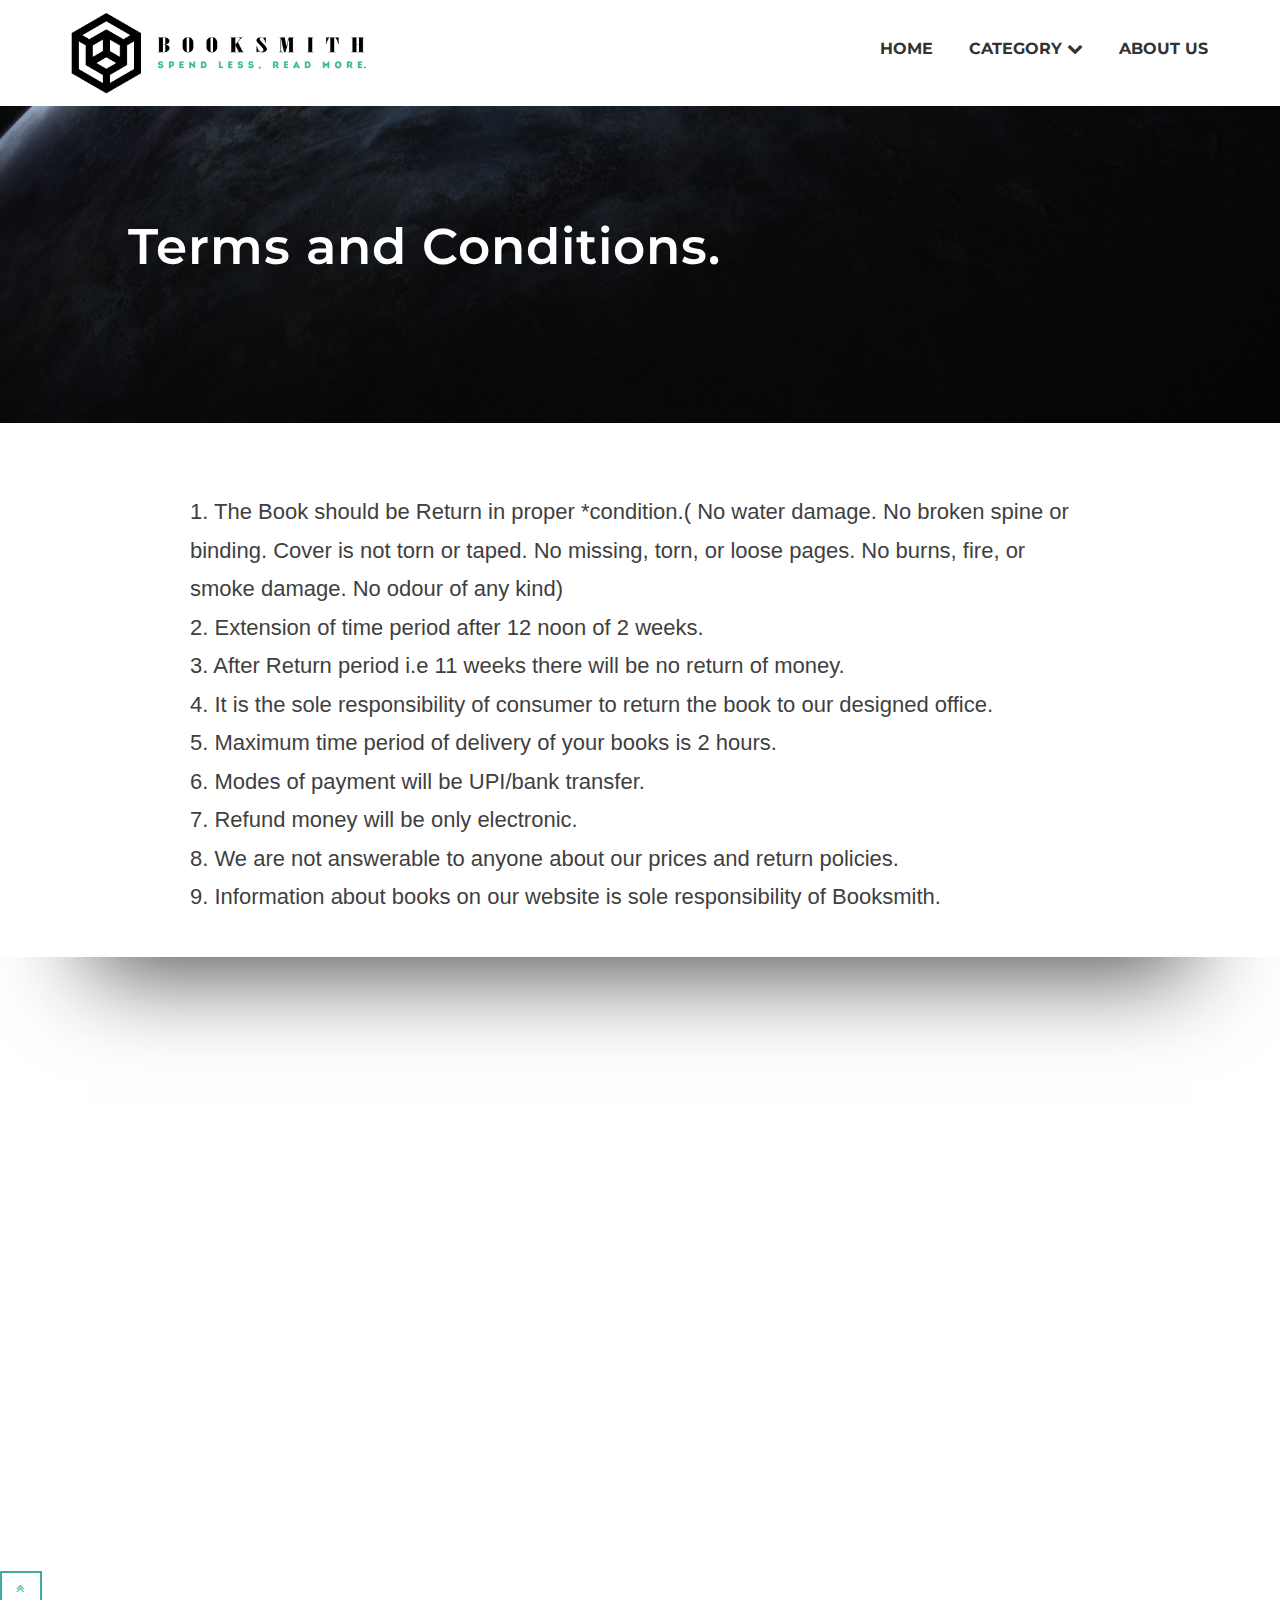
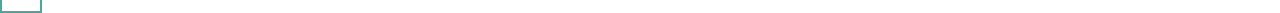
<file: t&c.html>
<!DOCTYPE html>
<html lang="en">
<head>
    <meta charset="utf-8" />
    <meta http-equiv="X-UA-Compatible" content="IE=edge" />
    <meta name="viewport" content="width=device-width, initial-scale=1" />



    <title>BookSmith | Terms & Conditions.</title>
    <link rel="icon" href="images/icon.png">

    <!-- Bootstrap Core CSS -->
    <link href="css/bootstrap.min.css" rel="stylesheet" type="text/css">

	<!-- Custom CSS -->
	<link href="css/style.css" rel="stylesheet">

	<!-- Animate.css -->
	<link href="css/animate.css" rel="stylesheet" media="all" type="text/css">

	<!-- Custom Fonts -->
    <link href="font-awesome/css/font-awesome.min.css" rel="stylesheet" type="text/css">



	<!-- HTML5 Shim and Respond.js IE8 support of HTML5 elements and media queries -->
    <!-- WARNING: Respond.js doesn't work if you view the page via file:// -->
    <!--[if lt IE 9]>
        <script src="js/html5shiv.js"></script>
        <script src="js/respond.min.js"></script>
    <![endif]-->
</head>
<body id="page-top" class="sub-page">
<div class="wrap-body">

	<!--////////////////////////////////////Header-->
	<header>
		<!---Main Header--->
		<div class="main-header">

			<!--Navigation-->
      <nav id="menu" class="navbar ">
				<div class="container-fluid">
					<div class="navbar-header">
					  <button type="button" class="btn btn-navbar navbar-toggle" data-toggle="collapse" data-target=".navbar-ex1-collapse"><i class="fa fa-bars"></i></button>
						<a class="navbar-brand" href="index.html">
							<img src="images/black-lg.png" width="350px">
						</a>
					</div>
					<div class="collapse navbar-collapse navbar-ex1-collapse">
						<ul class="nav navbar-nav">
							<li class=""><a href="index.html">Home</a></li>

							<li class="dropdown"><a href="#" class="dropdown-toggle" data-toggle="dropdown">Category <i class="fa fa-chevron-down"></i></a>
								<div class="dropdown-menu" style="margin-left: -203.625px;">
									<div class="dropdown-inner">
										<ul class="list-unstyled">
											<li><a href="archive.html">Fiction</a></li>
											<li><a href="archive.html">Fantasy</a></li>
											<li><a href="archive.html">Classic</a></li>
										</ul>
										<ul class="list-unstyled">
											<li><a href="archive.html">Non-Fiction</a></li>
											<li><a href="archive.html">Biography</a></li>
											<li><a href="archive.html">Horror</a></li>
										</ul>
										<ul class="list-unstyled">
											<li><a href="archive.html">Spirituality</a></li>
											<li><a href="archive.html">Politics</a></li>
											<li><a href="archive.html#">Travel</a></li>
										</ul>
									</div>
								</div>
							</li>
							<li><a href="aboutus.html">About Us</a></li>

						</ul>
					</div>
				</div>
			</nav>

			<!-- Static Header -->
			<div class="header-text">
				<div class="header-text-inner">
          <h2 class="wow fadeInLeft" data-wow-duration="1.5s" style=" font-size: 50px; color: #fff;">Terms and Conditions.</h1>
				</div>
			</div><!-- /header-text -->
		</div>
	</header>
	<!-- /Section: intro -->

	<!-- /////////////////////////////////////////Content -->
	<div id="page-content">

		<div class="box-content" style="padding: 0;">
			<div class="container">
				<!-----------------Content-------------------->
				<article class="single-post" style="margin: 0;">
					<div class="wrap-post" style="padding: 0;"><!--Start Box-->

						<div class="entry-content">
                <span style=" font-size: 22px;">
                1. The Book should be Return in proper *condition.(
                No water damage.
                No broken spine or binding.
                Cover is not torn or taped.
                No missing, torn, or loose pages.
                No burns, fire, or smoke damage.
                No odour of any kind) <br>
                2. Extension of time period after 12 noon of 2 weeks.<br>
                3. After Return period i.e 11 weeks there will be    no return of money.<br>
                4. It is the sole responsibility of consumer to return the book to our designed office.<br>
                5. Maximum time period of delivery of your books is 2 hours.<br>
                6. Modes of payment will be UPI/bank transfer.<br>
                7. Refund money will be only electronic.<br>
                8. We are not answerable to anyone about our prices and return policies.<br>
                9. Information about books on our website is sole responsibility of Booksmith.<br>
</span>




							  <div class="clear"></div>
							</div>

						</div>
					</div>
				</article>
			</div>

		</div>

	</div>

	<!--////////////////////////////////////Footer-->
  <footer id="footer">
		<div class="container">
			<div class="wrap-footer">
				<div class="row">
					<div class="col-md-7">
						<div class="footer-contact-form">
							<h2 class="footer-title">Leave A Message</h2>
							<form name="" method="post" action="https://script.google.com/macros/s/AKfycbzyRQZICnWjs9GVqNyl3CY3eNpabx3tm-sziz1S7zrFRooBnZDQxTd_/exec">
								<div class="row">
									<div class="col-md-6">
										<div class="form-group">
											<input type="text" class="form-control input-lg" name="name" id="name" placeholder="Enter name" required="required" />
										</div>
										<div class="form-group">
											<input type="email" class="form-control input-lg" name="email" id="email" placeholder="Enter email" required="required" />
										</div>
									</div>
									<div class="col-md-6">
										<div class="form-group">
											<textarea name="message" id="message" class="form-control" rows="4" cols="25" required="required" placeholder="Message" style="height: 190px;"></textarea>
										</div>
									</div>
								</div>
								<a href="index.html">
                <button type="submit" class="btn btn-skin" name="submitcontact" id="submitcontact">Submit</button></a>
							</form>
						</div>
					</div>
					<div class="col-md-5">
						<div class="footer-contact-info">
							<div class="contact-info-item">
								<div class="row">
									<div class="col-md-1">
										<div class="contact-info-icon">
											<i class="fa fa-map-marker"></i>
										</div>
									</div>
									<div class="col-md-10">
										<h3>Location</h3>
										<p><a href="https://nith.ac.in/">National Institute of Technology Hamirpur</a></p>
									</div>
								</div>
							</div>
							<div class="contact-info-item">
								<div class="row">
									<div class="col-md-1">
										<div class="contact-info-icon">
											<i class="fa fa-phone"></i>
										</div>
									</div>
									<div class="col-md-10">
										<h3>Phone Number</h3>
										<p> +91-8219445191 , +91-8929467816</p>
									</div>
								</div>
							</div>
							<div class="contact-info-item">
								<div class="row">
									<div class="col-md-1">
										<div class="contact-info-icon">
											<i class="fa fa-envelope"></i>
										</div>
									</div>
									<div class="col-md-10">
										<h3>Email</h3>
										<p>booksmith2k21@gmail.com</p>
									</div>
								</div>
							</div>
						</div>
					</div>
				</div>
			</div>
			<div class="bottom-footer">
				<ul class="list-inline footer-link link">
					<li><a href="#">Facebook</a></li>
					<li><a href="https://www.instagram.com/booksmith2021/">Instagram</a></li>
					<li><a href="#">Twitter</a></li>
				</ul>
				<div class="copyright">

					<span>Copyright © 2021 - BookSmith All rights Reserved </span> <a href="t&c.html" target="_blank">Click Here to know T&C.</a>

				</div>
			</div>
		</div>
	</footer>
	<!-- Footer -->
	<div id="page-top"><a href="#page-top" class="btn btn-toTop"><i class="fa fa-angle-double-up"></i></a></div>

	<!-- JS -->
	<!-- ========== Scripts ========== -->
	<script src="js/jquery-3.1.1.min.js"></script>
	<script src="js/bootstrap.min.js"></script>
	<script src="js/jquery.localScroll.min.js"></script>
	<script src="js/jquery.scrollTo.min.js"></script>
	<script src="js/SmoothScroll.js"></script>
	<script src="js/wow.min.js"></script>

	<!-- Definity JS -->
	<script src="js/main.js"></script>

</div>
</body>
</html>
</file>
<file: css/style.css>
/*
Free Bootstrap Templates Designed by Zerotheme
Website : https://www.Zerotheme.com
*/

/* ==== Google font ==== */
@import url('https://fonts.googleapis.com/css?family=Cabin:400,500,600,700|Montserrat:300,400,500,600,700,800,900|Open+Sans:300,400,600,700,800');
/* ---------------------------------------------------------------------------- */
/* ------------------------------------Html-Body------------------------------- */
/* ---------------------------------------------------------------------------- */
body {font-family: 'Roboto', sans-serif;font-weight: 300;color: #666;background-color: #fff;font-size: 15px;line-height: 1.75;hyphens: auto;overflow-wrap: break-word;}
html, body {width:100%; padding:0; margin:0;}

/* ---------------------------------------------------------------------------- */
/* ---------------------------------------------------------------------------- */
/* ---------------------------------------------------------------------------- */
html { -webkit-text-size-adjust: none;}
.video embed,.video object,.video iframe { width: 100%;  height: auto;}
img{max-width:100%;	height: auto;width: auto\9; /* ie8 */}

h1 {font-size: 38px;}
h2 {font-size: 36px;}
h3 {font-size: 32px;}
h4 {font-size: 28px;}
h5 {font-size: 24px;}
h6 {font-size: 20px;}

h1,h2,h3,h4,h5,h6 {font-weight: 600;color: #333;font-family: 'Montserrat',sans-serif;letter-spacing: 1px;line-height: 1.3;}

p {margin: 0 0 20px;}

a {color: #42AB9E;-webkit-transition: all .2s ease-in-out;-moz-transition: all .2s ease-in-out;transition: all .2s ease-in-out;}
a:hover,
a:focus {text-decoration: underline;color: #42AB9E;}

button {border: none;outline: 0;}
ul li{list-style: none;}
input:not([type]), input[type="color"], input[type="email"], input[type="number"], input[type="password"], input[type="tel"], input[type="url"], input[type="text"], input[type="search"], textarea, .form-control, select {
    border-radius: 0 0 0 0;
    box-shadow: none;
    color: #999999;
    display: block;
    font-size: 14px;
    font-weight: normal;
    height: 47px;
    line-height: 1.2;
    margin: 15px 0;
    outline: medium none;
    padding: 5px 10px;
    transition: border-color 0.2s ease-in-out 0s, color 0.2s ease-in-out 0s;
    width: 100%;
	background-color: #fff;
    border: 1px solid #777;
}

.center{text-align: center; margin: 0 auto;}
.f-right{float: right;}
.f-left{float: left;}
.t-right{text-align: right;}
.t-left{text-align: left;}

.no-gutter > [class*=col-] {
    padding-right: 0;
    padding-left: 0;
}

.post{}
.post:after, .post:before, article:after, article:before, section:after, section:before{clear: both; content: '\0020'; display: block; visibility: hidden; width: 0; height: 0;}

.clear{content: "\0020"; display: block; height: 0; clear: both; visibility: hidden; }
.clearfix:after, .clearfix:before{clear: both; content: '\0020'; display: block; visibility: hidden; width: 0; height: 0;}

/* --Line-- */
hr.line { margin: 15px auto; padding: 0; max-width: 70px;border: 0; border-top: solid 3px #2b2d3f;text-align: center;}

/* --Page-- */
body.index-page {}
body.sub-page{}
body.sub-page header .main-header{height: 47vh;background: url(../images/sup_showcase_bg.jpg) center center;}

body .wrap-body{position: relative;}
body .wrap-body #page-top{position: fixed;right: 40px;bottom: 40px;z-index: 999;}
/* ---------------------------------------------------------------------------- */
/* -------------------------------Header-Styles-------------------------------- */
/* ---------------------------------------------------------------------------- */

header .main-header{position: relative;height: 100vh;width: 100%;background: url(../images/showcase_bg.jpg) center center;background-size: cover;z-index: 2;}
body.index-page header{height:100vh;}
header.sub-header{background:#1D2027;min-height: 120px;}

/* Header Styles */
.header-text {margin-top: 7vh;transition: opacity 1s ease 0s, transform 1s ease 0s;z-index: 1;opacity: 1;}
body.index-page .header-text{text-align: center;margin: 35vh auto 0;}
body.index-page .header-text .header-text-inner
{ font-family: Montserrat;
  font-size: 32px;
  display: inline-block;padding: 20px 40px;}
body.sub-page .header-text{padding-left: 10%;margin-top: 12vh;}
.header-text.remove {-moz-transform: translateY(3rem);-webkit-transform: translateY(3rem);-ms-transform: translateY(3rem);transform: translateY(3rem);-moz-transition: all 0.5s ease-in-out;-webkit-transition: all 0.5s ease-in-out;-ms-transition: all 0.5s ease-in-out;transition: all 0.5s ease-in-out;opacity: 0;visibility: hidden;}

.header-text h1{margin: 0 auto;text-transform: uppercase;color: #fff;font-size: 37px;letter-spacing: 13px;font-family: 'Montserrat', sans-serif;}
.header-text p{ margin: 10px;margin-bottom: 0;font-size: 25px;color: #fff;letter-spacing: 6.5px;}

@media(max-width:978px) {
    body.index-page .header-text h1{font-size: 39px;letter-spacing: 10px;}
	body.index-page .header-text p{font-size: 16px;letter-spacing: 5px;margin-top: 0}
}
@media(max-width:767px) {
    body.index-page .header-text{width: 85vw;margin: 25vh auto 0;}
}

.main-header .scroller {position: absolute;bottom: 0;left: 0;right: 0;display: inline-block;font-size: 40px;margin: 0 auto;text-align: center;width: 80px;}
.main-header .scroller:focus {color: inherit;text-decoration: none;}
.main-header .scroller:hover {color: #ebebeb;}
.main-header .scroller:hover .scroller-button {padding: 12px 14px 5px;background: rgba(66, 171, 158, 1);color: rgba(255, 255, 255, 1);}
.main-header .scroller .scroller-button{-webkit-transition: all .2s ease-in-out;-moz-transition: all .2s ease-in-out;transition: all .2s ease-in-out;background: rgba(66, 171, 158, .6);display: inline-block;padding: 5px 14px;line-height: 40px;color: rgba(255, 255, 255, 0.7);height: 70px;}
/* ---------------------------------------------------------------------------- */
/* ------------------------------------Menu------------------------------------ */
/* ---------------------------------------------------------------------------- */
#menu {border-radius: 0;padding: 10px 15px;text-transform: uppercase;font-family: Montserrat,sans-serif;background: #fff;}
#menu #heading {float: left;padding-left: 15px;font-size: 20px;font-weight: 700;line-height: 40px;color: #fff;margin-top: 10px;text-transform: uppercase;}
#menu a.navbar-brand:hover{color: #fff;}
#menu .navbar-brand{margin: 0;height: auto;text-transform: uppercase;padding: 0px 18px;}
#menu .logo {}
#menu .dropdown-menu {background-color: #2B2D3F;border:none;border-radius: 0;}

#menu ul.nav .dropdown-menu li a{color: #fff;}
#menu ul.nav .dropdown-menu li a:hover{color: #42AB9E;}
#menu .dropdown-inner {display: table;}
#menu .dropdown-inner ul {display: table-cell;}
#menu .dropdown-inner a {min-width: 160px;display: block;padding: 3px 20px;clear: both;line-height: 20px;color: #000;margin: 0 5px;}
#menu li.dropdown:hover>a, #menu li.dropdown:focus>a, #menu li.dropdown:active>a{color: #42AB9E;background: none;}
.navbar{margin: 0;}
#menu ul.nav li{padding-right: 16px;}
#menu ul.nav li a{padding: 8px 10px;color: #333;font-size: 16px;font-weight: bold;position:relative;}
#menu ul.nav li.active a:after{position: absolute;content: "";background: #333;bottom: 0;left: 50%;height: 3px; width: 20px;transform: translateX(-50%);}
#menu ul.nav li.dropdown a{}
#menu .nav > li > a:hover, #menu .nav > li > a:focus{color:#42AB9E;background: none;}

#menu .btn-navbar {font-size: 20px;color: #FFF;padding: 5px 15px;float: right;border: 3px solid #fff;}
.navbar-nav{
  padding-top: 15px;
  font-size: 3rem;
}

@media  (min-width: 768px) {
    #menu ul.nav {float:right; margin-top: 5px;}
	#menu .dropdown:hover .dropdown-menu {display: block;}

}
@media(max-width:767px) {

	#menu{background: #1D2027;padding: 10px 0;}
	#menu .navbar-brand {display: block;color: #fff;margin-top: 10px;}
	#menu div.dropdown-inner > ul.list-unstyled {display: block;}
	#menu .dropdown-inner a {width: 100%;color: #fff;}
	#menu div.dropdown-menu {margin-left: 0 !important;	padding-bottom: 10px;background-color: rgba(0, 0, 0, 0.1);}
	#menu ul.nav li a{color: #fff;}
}


/* ---------------------------------------------------------------------------- */
/* -------------------------------------Content-------------------------------- */
/* ---------------------------------------------------------------------------- */
#page-content {position: relative;overflow: visible;z-index: 2;background: #ffffff;box-shadow: rgba(0,0,0,0.7) 0 105px 90px -90px;}

/* ---HomePage--- */
.box-content {padding: 100px 0;}
.box-content .heading{margin-bottom: 70px; text-align: center;}
.box-content .heading h2{color: #2b2d3f;font-size: 30px;text-transform: uppercase;font-weight: 800;letter-spacing: 8px}
.box-content .heading .intro{margin: auto;margin-top: 15px;}

.box-content.box-style-2{background: #ECECEC;}
.box-content.box-style-3{background: url(../images/bg.jpg) fixed;}
.box-content.box-style-4{background: url(../images/bg4.jpg) center center;}
/* ---------------------------------------------------------------------------- */
/* -------------------------------------Box 1---------------------------------- */
/* ---------------------------------------------------------------------------- */
.box-content.box-1 {}
.box-content.box-1 .heading .intro a{font-weight: bold;}
.box-content.box-1 .btn-skin{font-size: 19px; margin: 40px auto 0;}

/* ---------------------------------------------------------------------------- */
/* -------------------------------------Box 2---------------------------------- */
/* ---------------------------------------------------------------------------- */
.box-content.box-2 {}
.box-content.box-2 .ft-item{padding: 0 20px 40px;}
.box-content.box-2 .ft-item h5{font-size: 19px;text-transform: uppercase;letter-spacing: 4px;}
.box-content.box-2 .ft-item p{}
.box-content.box-2 .ft-icon{display:inline-block;margin: 10px 0;width: 40px;height: 40px;text-align: center;box-shadow: 0px 1px 1px rgba(0, 0, 0, 0.5);border: 1px solid #f8f8f8;border-radius: 50%;background: #fff;padding-top: 5px;}
.box-content.box-2 .ft-icon i.fa{font-size: 28px;}

.box-content.box-2 .ft-item h5,
.box-content.box-2 .ft-item p,
.box-content.box-2 .ft-item .ft-icon i.fa{color: #888;-webkit-transition: all .2s ease-in-out;-moz-transition: all .2s ease-in-out;transition: all .2s ease-in-out;}
.box-content.box-2 .ft-item:hover h5,
.box-content.box-2 .ft-item:hover p,
.box-content.box-2 .ft-item:hover .ft-icon i.fa{color: #212121;}

@media(max-width:767px) {
    .box-content.box-2 .ft-b-image{text-align: center;}
	.box-content.box-2 .ft-b-image img{margin: auto;}
}

/* ---------------------------------------------------------------------------- */
/* -------------------------------------Box 3---------------------------------- */
/* ---------------------------------------------------------------------------- */
.box-content.box-3 {text-align: center}
.box-content.box-3 .box-item{margin-bottom: 30px;}
.box-content.box-3 .box-item h3{font-size: 19px;}
.box-content.box-3 .box-item img.icon{margin:auto}

/* ---------------------------------------------------------------------------- */
/* -------------------------------------Box 4---------------------------------- */
/* ---------------------------------------------------------------------------- */
.box-content.box-4 {}
.box-content.box-4 .box-item{margin: 40px auto 60px;float: left;text-align: center;border: 1px solid #ccc;padding: 0 15px 20px;}
.box-content.box-4 .box-item h3{font-size:18px;text-transform:uppercase;margin-bottom: 20px;}
.box-content.box-4 .box-item p{font-size: 14px;color:#816943;}
.box-content.box-4 .box-item .icon{height: 100px; width: 100px;margin: -50px auto 0;border: 5px solid #ECECEC;display: block;border-radius: 50%;}
.box-content.box-4 .box-item .icon img{border-radius: 50%;}

/* ---------------------------------------------------------------------------- */
/* -------------------------------------Box 5---------------------------------- */
/* ---------------------------------------------------------------------------- */
.box-content.box-5 {}
.box-content.box-5 .box-item{text-align: center;color: #fff;}
.box-content.box-5 blockquote {position: relative;padding: 40px 120px 0;text-align: center;font-size: 38px; border:none;line-height: 1.2;}
.box-content.box-5 blockquote:before, .box-content.box-5 blockquote:after {position: absolute;width: 60px;height: 60px;font-size: 130px;line-height: 1; }
.box-content.box-5 blockquote:before {top: 0;left: 0;content: "\201C"; }
.box-content.box-5 blockquote:after {top: 0;right: 0;content: "\201D"; }
@media only screen and (max-width: 1100px) {
 .box-content.box-5 blockquote {font-size: 30px; }
 }
@media only screen and (max-width: 960px) {
 .box-content.box-5 blockquote {padding: 30px 60px;font-size: 22px; }
 .box-content.box-5 blockquote:before, .box-content.box-5 blockquote:after {width: 30px;height: 30px;font-size: 70px; }
 }
@media only screen and (max-width: 690px) {
 .box-content.box-5 blockquote {padding: 10px 30px;font-size: 20px; }
 .box-content.box-5  blockquote:before, .box-content.box-5 blockquote:after {font-size: 35px; }
 }

/* ---------------------------------------------------------------------------- */
/* -------------------------------------Box 6---------------------------------- */
/* ---------------------------------------------------------------------------- */
.box-content.box-6 {border-bottom: 1px solid transparent;border-top: 1px solid #DDD;}
.box-content.box-6 .box-item{background-color: #fff;margin: 0 15px 30px;border: 1px solid #eee;max-width: 500px;}
.box-content.box-6 .box-item .content{padding: 10px 30px 30px;}
.box-content.box-6 .box-item img {width: 100%;}
.box-content.box-6 .box-item .content h3{font-weight: 500;font-size: 24px;margin-bottom: 20px;}
.box-content.box-6 .box-item .content h3 a{color: #333;}
.box-content.box-6 .box-item .content h3 a:hover{color: #42AB9E;text-decoration: none;}
.box-content.box-6 .box-item .content span{color: #a9a9a9;font-size: 13px;}

.content-box.box-6 .owl-carousel .item{}

/* ---------------------------------------------------------------------------- */
/* -------------------------------------Box 7---------------------------------- */
/* ---------------------------------------------------------------------------- */
.box-content.box-7 {}


/* ---Article--- */
article.single-post{padding-bottom: 0;}
article.single-post .wrap-post, .comments-are {padding:30px 20px; position: relative;}
article{background: #ffffff; color: #3F3F3F; margin: 50px 0;border-bottom: 1px solid #e1e1e1;padding-bottom: 50px;}
article:last-child{border-bottom: none;}
article:after, article:before{clear: both; content: '\0020'; display: block; visibility: hidden; width: 0; height: 0;}
article .post-thumbnail-wrap {text-align: center;width: 100%;margin-bottom: 10px;}
article .post-thumbnail-wrap img {}
article h2.entry-title{font-size: 35px;margin: 20px 0 10px;font-weight: 300;}
article h2.entry-title a{color: #131313;}
article h2.entry-title a:hover{color: #42AB9E;text-decoration: none;}
article .l-tags{text-align: center; font-size: 11px;}

article .entry-header{margin-bottom: 30px;}
article.single-post .entry-header{margin-bottom: 60px;}
article.single-post .entry-header h1.entry-title{font-size: 43px;line-height: 30px;letter-spacing: 2px;font-weight: 300;margin: 0;text-transform: uppercase;margin-bottom: 40px;line-height: 1.1}
article.single-post .entry-header h1.entry-title a {color: #575756;margin: 0;}
article .entry-title-blog a:hover {color: #628d7c;}

article .entry-header .entry-meta{color: #777;font-size: 13px;}
article .entry-header .entry-meta a {color: #777;}
article .entry-header .entry-meta a:hover {color: #42AB9E;}


article .entry-content{text-align: left;margin-top: 30px;}
article.single-post .entry-content{ padding: 40px 120px;}
@media(max-width:767px){
	article.single-post .entry-content{ padding: 30px;}
}

article .entry-content p{color: #686868;}
article .entry-content blockquote {border-left: 3px solid #1c7791;margin: 0 50px;font-style: italic;color: #666;padding-left: 20px;}
article .entry-content ol {float: left;text-align: justify;margin: 10px 50px;list-style-type: circle;}

.comments-are{border-top: 1px solid #e1e1e1;margin: 50px 0 ;}
.comments-are textarea {height:170px;}

/* ---------------------------------------------------------------------------- */
/* ------------------------------------Footer---------------------------------- */
/* ---------------------------------------------------------------------------- */
footer{color: #bbb;background-color:#212121;position: fixed;top: auto;bottom: 0;left: 0;width: 100%;display:block;}
footer a{color: #bbb;font-weight: bold;text-decoration: underline}
footer a:hover {color: #e9e9e9;}

footer .wrap-footer {padding: 60px 0;}

footer .footer-title {margin-bottom: 20px;position: relative;text-transform: uppercase;font-size: 16px;color: #fff;}

footer .link a {color: #bbb;font-weight: bold;text-transform: uppercase;font-size: 12px;letter-spacing: 2px;display:inline-block;letter-spacing:3px;text-decoration: none;}
footer .link a:hover{color: #e9e9e9}
footer .link li:after{content: "-";padding: 0 10px;}
footer .link li:last-child:after{content:'';padding:0px;display:none}
footer ul.link li{padding: 0;margin: 0;}

footer .footer-contact-form{}
footer .footer-contact-form .form-control{margin-bottom: 25px;}
footer .footer-contact-form input.form-control,
footer .footer-contact-form textarea{background: transparent;border: 1px solid #666;}
footer .footer-contact-form input.form-control:focus,
footer .footer-contact-form textarea:focus{box-shadow: none;border: 1px solid #e9e9e9;}
footer .footer-contact-form .btn-skin{}

footer .footer-contact-info{padding: 30px 0 0 10px;}
footer .contact-info-item{margin-top: 15px}
footer .contact-info-item h3{font-size: 16px;text-transform: uppercase;color: #e9e9e9;margin: 3px 0 12px;}
footer .contact-info-item p{}
footer .contact-info-icon i.fa{font-size: 23px;color: #e9e9e9;}


footer .bottom-footer{padding: 40px 0 10px;text-align:center;border-top: 1px solid rgba(255, 255, 255, .2);}
footer .copyright{padding: 15px 0;font-size: 16px;}
@media(max-width:767px) {
    footer{position: relative;}
}

/* ---------------------------------------------------------------------------- */
/* -----------------------------Portfolio Box---------------------------------- */
/* ---------------------------------------------------------------------------- */
.portfolio-box-inner {display: block;position: relative;margin: auto;overflow: hidden;height: 100%; width: 100%;}
.portfolio-box{}

.portfolio-box .portfolio-box-caption {display: block;position: absolute;bottom: 0;width: 100%;height: 100%;color: #fff;-webkit-transition: all .35s;-moz-transition: all .35s;transition: all .35s;}

.portfolio-box .portfolio-box-caption .portfolio-box-description {position: absolute;top: 50%;left: 40px;max-width: 80%;transform: translateY(-50%);}
.portfolio-box .portfolio-box-caption .portfolio-box-description .product-category,
.portfolio-box .portfolio-box-caption .portfolio-box-description .product-name {-webkit-transition: all .35s;-moz-transition: all .35s;transition: all .35s;opacity:0}
.portfolio-box .portfolio-box-caption .portfolio-box-description .product-category {font-size: 13px;margin-left: 25px;}
.portfolio-box .portfolio-box-caption .portfolio-box-description .product-name {font-size: 17px;margin: 0 0 10px -100px;color: #F3E43C;}

.portfolio-box:hover .portfolio-box-caption {background: rgba(66, 171, 158,.9);}


.portfolio-box:hover .portfolio-box-caption .portfolio-box-description .product-category,
.portfolio-box:hover .portfolio-box-caption .portfolio-box-description .product-name{margin-left: 0;opacity: 1}

@media(min-width:768px) {
    .portfolio-box .portfolio-box-caption .portfolio-box-description .product-category {font-size: 15px;}
    .portfolio-box .portfolio-box-caption .portfolio-box-description .product-name {font-size: 19px;}
}

/* ---------------------------------------------------------------------------- */
/* ------------------------------------Button---------------------------------- */
/* ---------------------------------------------------------------------------- */
.btn {
	border-radius: 0;
	outline: none;
	color: #785843;
	font-family: 'Oswald', sans-serif;
	text-decoration: none;
	text-transform: uppercase;
	letter-spacing: 2px;
	font-weight: bold;
	font-size: 13px;
}
a.btn:focus{outline: 0;}

.btn-skin {padding: 9px 20px;color: #fff;background-color: #42AB9E;margin: 10px 0;font-weight: 400;}
.btn-skin i.fa{padding-left: 5px;}
.btn-skin:hover, .btn-skin:focus {color: #fff;background-color: #173E43;}
.btn-toTop{height: 42px;width: 42px;padding: 7px 0 0;border: 2px solid #42AB9E;margin: 0;color: #42AB9E;}
.btn-toTop:hover{background: #42AB9E;color: #fff;}


/*
CSS Credit: http://www.templatemo.com/
*/

/*
Book Store Template
http://www.templatemo.com/preview/templatemo_086_book_store
*/

/* Second CSS */

.cleaner {
	clear: both;
	width: 100%;
	height: 1px;
	font-size: 1px;
}

.cleaner_with_height {
	clear: both;
	width: 100%;
	height: 30px;
	font-size: 1px;
}

.cleaner_with_width {
	float: left;
	width: 20px;
	height: 30px;
	font-size: 1px;
}

.buy_now_button a{
	clear: both;
	text-align: center;
	display: block;
	width: 100px;
	padding: 4px 0 5px 0;
	margin-bottom: 10px;
	background: url(images/templatemo_btn_02.jpg) no-repeat;
	color: #FFFFFF;
	font-weight: bold;
	text-decoration: none;
}

.detail_button a{
	clear: both;
	text-align: center;
	display: block;
	width: 100px;
	padding: 4px 0 5px 0;
	margin-bottom: 10px;
	background: url(images/templatemo_btn_01.jpg) no-repeat;
	color: #ffffff;
	font-weight: bold;
	text-decoration: none;
}

#templatemo_container{
	width: 960px;
	margin: 0 auto;
	padding: 0 10px;
	background: #1c1c1b url(images/templatemo_bg.jpg) repeat-y;
}


/* menu */

#templatemo_menu {
	clear: both;
	width: 960px;
	height: 45px;
	background: url(images/templatemo_menu_bg.jpg) no-repeat;
}

#templatemo_menu ul {
	padding: 13px 0 0 0;
	margin: 0;
	list-style: none;
}

#templatemo_menu ul li{
	display: inline;
}

#templatemo_menu ul li a{
	float: left;
	padding: 0 20px;
	font-size: 12px;
	font-weight: bold;
	text-align: center;
	text-decoration: none;
	color: #969547;
}

#templatemo_menu li a:hover, #templatemo_menu li .current{
	color: #fcf88e;
}

/* end of menu*/

/* header */
#templatemo_header {
	clear: both;
	width: 960px;
	height: 285px;
	padding: 0;
	margin: 0;
	background: url(images/templatemo_header_bg.jpg) no-repeat;
}

#templatemo_header a,a:hover {
	color: #ffffff;
}

#templatemo_header #templatemo_special_offers {
	float: left;
	font-size: 14px;
	margin-top: 95px;
	margin-left: 490px;
	width: 180px;
}

#templatemo_special_offers a {
	font-size: 12px;
}

#templatemo_special_offers  p {
	margin: 0 0 20px 0;
}
#templatemo_special_offers p span {
	font-size: 18px;
}

#templatemo_header #templatemo_new_books {
	float: left;
	margin-top: 90px;
	margin-left: 55px;
	width: 180px;
}

#templatemo_new_books ul {
	 margin: 0 0 10px 0;
	 padding: 0 0 0 20px;
}

#templatemo_new_books li {
	 margin: 0;
	 padding: 0;
}


/* end of header */


/* content */
#templatemo_content {
	clear: both;
	width: 920px;
	padding: 0 20px;
}

#templatemo_content #templatemo_content_left {
	float: left;
	width: 188px;
	padding: 10px;

	border: 1px solid #212120;
}

#templatemo_content #templatemo_content_right {
	float: right;
	width: 670px;
}


#templatemo_content_left .templatemo_content_left_section{
	clear: both;
	padding-bottom: 10px;

	margin-bottom: 20px;
}

.templatemo_content_left_section h1 {
	font-size: 20px;
	color: #75cfb8;
	padding: 0 0 5px 0;
	margin: 0 0 10px 0;
	border-bottom: 1px dotted #cbc750;
}

.templatemo_content_left_section ul {
	padding: 0;
	margin: 0;
}

.templatemo_content_left_section ul li{
	padding: 0 0 3px 10px;
	list-style: none;
}

.templatemo_content_left_section ul li a{
	font-weight: normal;
	text-decoration: none;
	color: #000;
}

.templatemo_content_left_section li a:hover, .templatemo_content_left_section li .current{
	color: #75cfb8;
}

.book_desc{
  font-size: 14px;
  margin: 0 auto;
}



#templatemo_content_right .templatemo_product_box {
	float: left;
	width: 303px;
	height: auto;
	padding: 10px;
	border: 1px solid #333;
}
.book_img{
  height: 250px;
      margin-left: 57px;
}
#templatemo_content_right h1 {
	padding: 10px;
	margin: 0 0 20px 0;
	font-size: 15px;
	color: #16c79a;

}

#templatemo_content_right h2 {
	padding: 0 0 0 0;
	margin: 0 0 20px 0;
	font-size: 12px;
	color: #e6e154;
}

#templatemo_content_right h3 {
	padding: 0;
	margin: 7px 0 7px 90px;
	font-size: 18px;
	color: #85391f;
}

#templatemo_content_right ul {
	margin: 0 0 20px 0;
	padding: 0 0 0 20px;
	list-style: none;
}

#templatemo_content_right li {
	padding: 0 0 3px 0;
}

#templatemo_content_right .image_panel {
	float: left;
	width: 100px;
	margin-right: 20px;
}

#templatemo_content_right p {
	text-align: justify;
	padding: 0 0 8px 0;
}

.templatemo_product_box h1 span {
	font-weight: normal;
}

.templatemo_product_box img {
	float: left;
	margin-right: 20px;
}

.templatemo_product_box .product_info {
	float: left;
	width: 180px;
}

.product_info p {

}

/* end of content */

/* footer */
#templatemo_footer {
	clear: both;
	width: 960px;
	padding: 20px 0px 20px 0;
	text-align: center;
	border-top: 1px solid #25211e;
	color: #999;
	background-color: #111110;
}

#templatemo_footer a{
	color: #fff;
	font-weight: normal;
}
/* end of footer */
</file>
